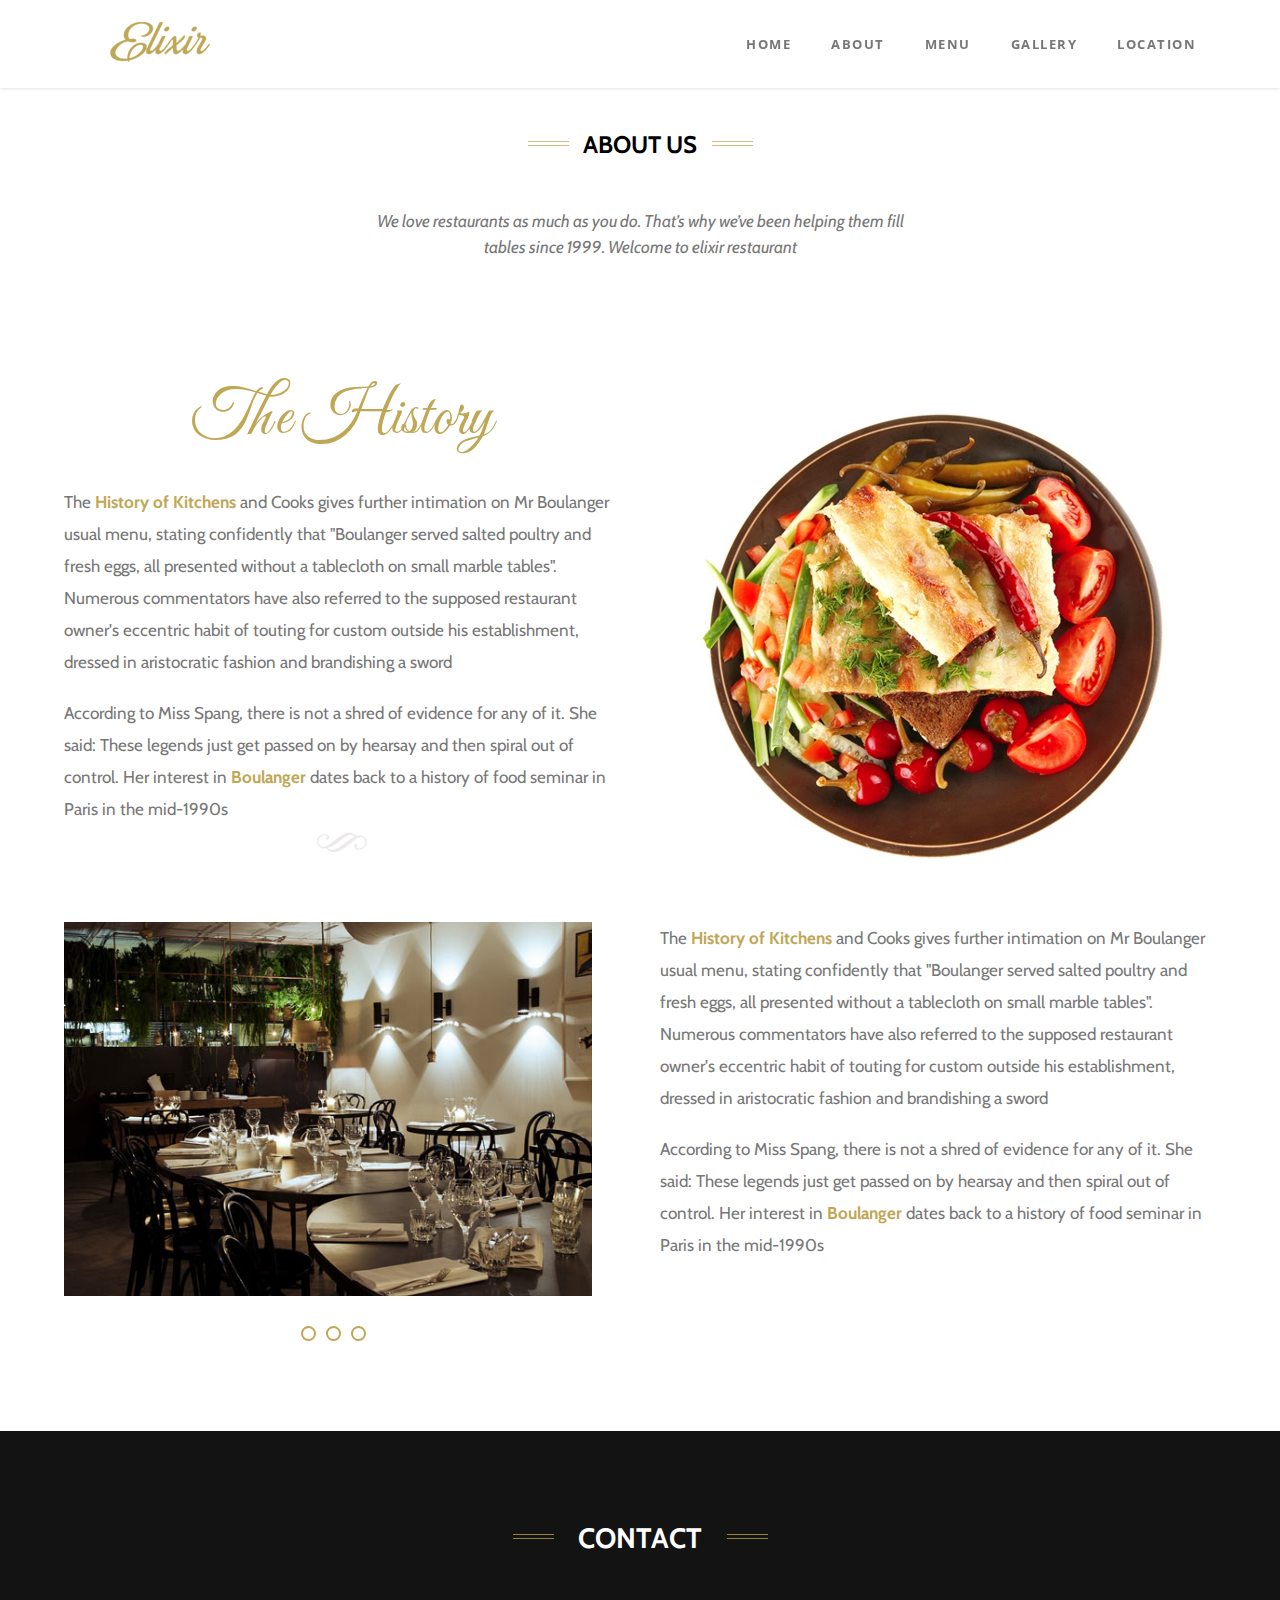
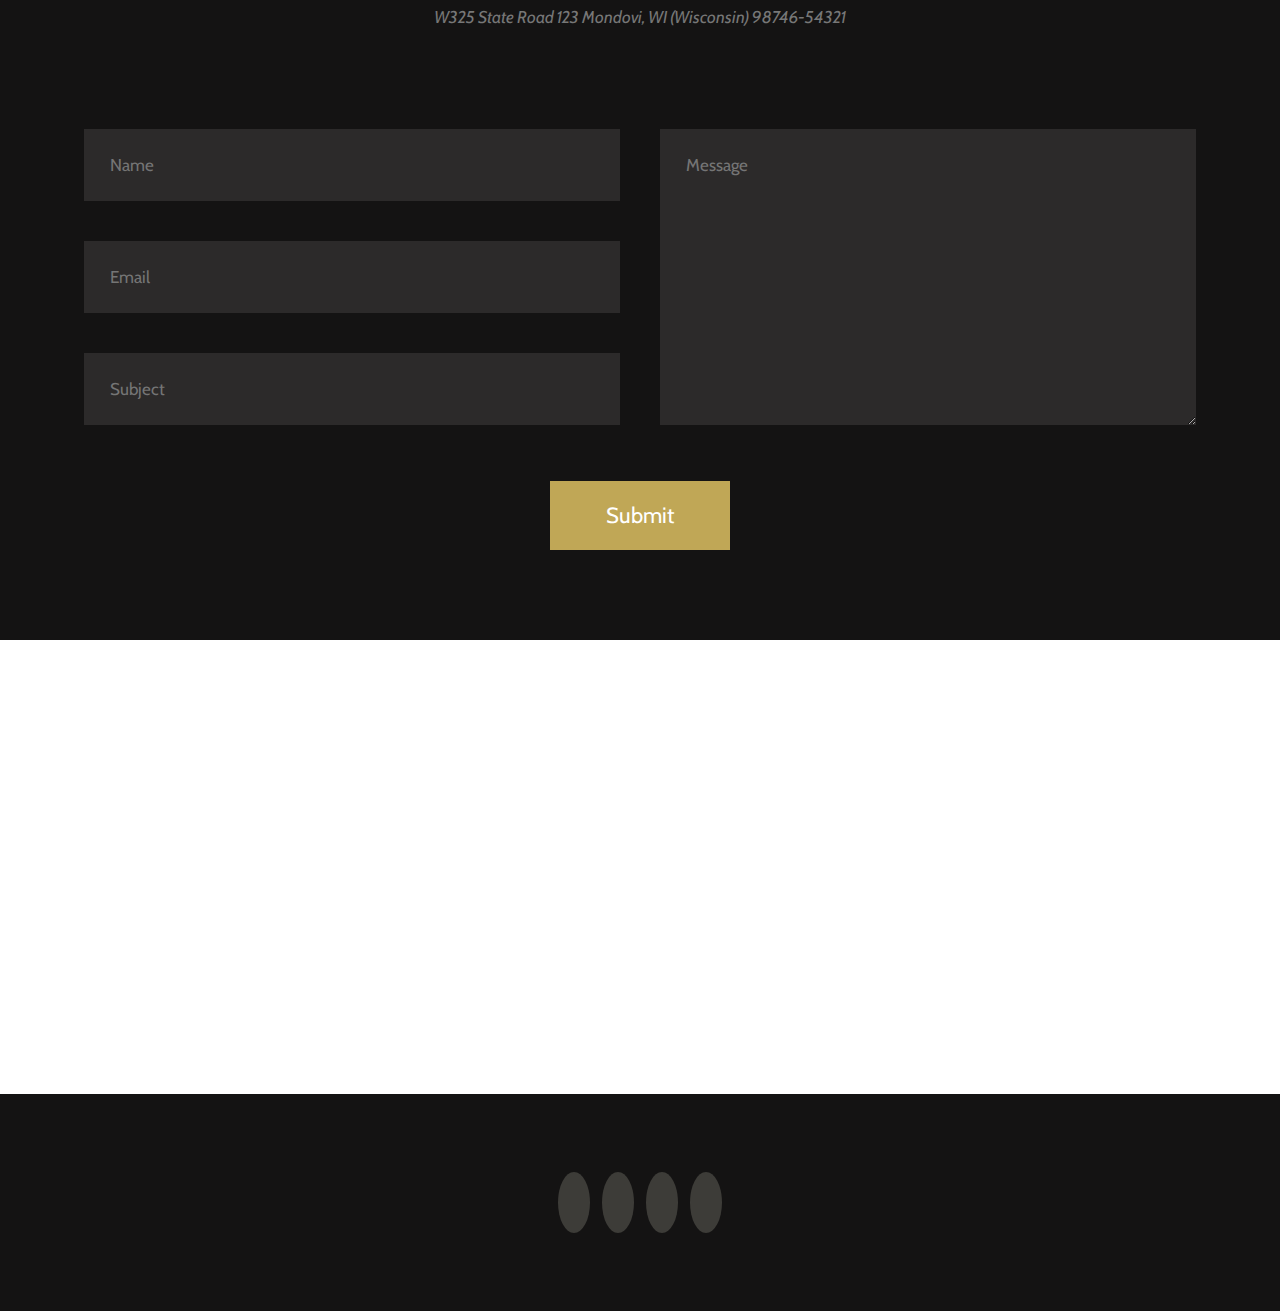
<file: about.html>
<!DOCTYPE html>
<html lang="en">

<head>
    <meta charset="UTF-8">
    <meta http-equiv="X-UA-Compatible" content="IE=edge">
    <meta name="viewport" content="width=device-width, initial-scale=1.0">
    <link rel="stylesheet" href="https://cdnjs.cloudflare.com/ajax/libs/font-awesome/5.15.3/css/all.min.css"
        integrity="sha512-iBBXm8fW90+nuLcSKlbmrPcLa0OT92xO1BIsZ+ywDWZCvqsWgccV3gFoRBv0z+8dLJgyAHIhR35VZc2oM/gI1w=="
        crossorigin="anonymous" />

    <link rel="preconnect" href="https://fonts.googleapis.com">
    <link rel="preconnect" href="https://fonts.gstatic.com" crossorigin>
    <link
        href="https://fonts.googleapis.com/css2?family=Bitter:wght@100;200;300;400;500;600;700;800;900&family=Cabin:ital,wght@0,400;0,500;0,600;0,700;1,400;1,500;1,600;1,700&family=Great+Vibes&family=Kaushan+Script&family=Libre+Baskerville:wght@400;700&family=Open+Sans:wght@300;400;600;700;800&family=Oswald:wght@200;300;400;500;600;700&family=Yellowtail&display=swap"
        rel="stylesheet">

    <link rel="stylesheet" href="css/common.css">
    <link rel="stylesheet" href="css/layout.css">
    <link rel="stylesheet" href="css/style.css">
    <link rel="stylesheet" href="css/responsive.css">

</head>

<body>

    <!-- header section start-->
    <section id="header" class="w100">
        <div class="navbar other-navbar w100">
            <div class="container">
                <div class="row">
                    <div class="col-2">
                        <div class="navbar-logo flex justify-content-center align-items-center h100">
                            <a href="index.html"><img src="img/logo-restaurant.png" alt="Logo"></a>
                        </div>
                    </div>
                    <div class="col-7">
                        <div class="nav h100">
                            <input id="nav-toggle" type="checkbox">
                            <ul
                                class="nav-menu other-nav-menu fourth-font flex justify-content-end align-items-center h100">
                                <li>
                                    <a href="index.html">HOME</a>
                                </li>
                                <li>
                                    <a href="about.html">ABOUT</a>
                                </li>
                                <li>
                                    <a href="menu.html">MENU</a>
                                </li>
                                <li>
                                    <a href="gallery.html">GALLERY</a>
                                </li>
                                <li>
                                    <a href="location.html">LOCATION</a>
                                </li>
                            </ul>
                        </div>

                        <label for="nav-toggle" class="icon-burger">
                            <i class="fas fa-bars"></i>
                        </label>

                    </div>
                </div>
            </div>

        </div>

    </section>
    <!-- header section end -->

    <!-- About section start -->
    <section id="about" class="section-padding">
        <div class="container">
            <div class="about">
                <div class="about-header">
                    <div class="about-title flex justify-content-center align-items-center">
                        <img src="img/about-decoration-line.png" alt="">
                        <h3 class="first-heading">ABOUT US</h3>
                        <img src="img/about-decoration-line.png" alt="">
                    </div>
                    <p class="first-heading-item flex justify-content-center align-items-center text-align-center">We
                        love restaurants as much as you do. That’s why we’ve been helping them fill <br>tables
                        since
                        1999.
                        Welcome to elixir restaurant</p>
                </div>
                <div class="about-content">
                    <h3 class="sixth-font text-align-center">The History</h3>
                    <p>
                        The <b>History of Kitchens</b> and Cooks gives further intimation on Mr Boulanger
                        usual
                        menu, stating confidently that "Boulanger served salted poultry and fresh eggs, all
                        presented without a tablecloth on small marble tables". Numerous commentators have
                        also referred to the supposed restaurant owner's eccentric habit of touting for
                        custom outside his establishment, dressed in aristocratic fashion and brandishing a
                        sword
                    </p> <br>
                    <p>According to Miss Spang, there is not a shred of evidence for any of it. She said:
                        These legends just get passed on by hearsay and then spiral out of control. Her
                        interest in <b>Boulanger</b> dates back to a history of food seminar in Paris in the
                        mid-1990s
                    </p>
                    <div class="about-decor flex justify-content-center align-items-center">
                        <img src="img/ornament.png" alt="">
                    </div>
                </div>
                <div class="about-photo about-photo-right">
                    <img src="img/about01.jpg" alt="" class="w100">
                </div>
                <div class="about-photo about-photo-left">
                    <div class="about-slider">
                        <img src="img/about05.jpg" id="slider-img" alt="" class="w100">
                        <ul class="dots" id="dots">
                            <li class="dot" onclick="changeImg(0)"></li>
                            <li class="dot" onclick="changeImg(1)"></li>
                            <li class="dot " onclick="changeImg(2)"></li>
                        </ul>
                    </div>
                </div>
                <div class="about-content">
                    <p>
                        The <b>History of Kitchens</b> and Cooks gives further intimation on Mr Boulanger
                        usual
                        menu, stating confidently that "Boulanger served salted poultry and fresh eggs, all
                        presented without a tablecloth on small marble tables". Numerous commentators have
                        also referred to the supposed restaurant owner's eccentric habit of touting for
                        custom outside his establishment, dressed in aristocratic fashion and brandishing a
                        sword
                    </p> <br>
                    <p>According to Miss Spang, there is not a shred of evidence for any of it. She said:
                        These legends just get passed on by hearsay and then spiral out of control. Her
                        interest in <b>Boulanger</b> dates back to a history of food seminar in Paris in the
                        mid-1990s
                    </p>
                </div>
            </div>
        </div>
    </section>
    <!-- About section end -->

    <!-- Contact section start -->
    <section id="contact" class="section-padding">
        <div class="container">
            <div class="row">
                <div class="col-12">
                    <div class="contact-header flex justify-content-center align-items-center">
                        <div class="col-1">
                            <div class="header-dec-left flex justify-content-center align-items-center">
                                <img src="img/about-decoration-line.png" alt="">
                            </div>
                        </div>
                        <div class="col-2">
                            <div
                                class="contact-header-text first-heading flex justify-content-center align-items-center">
                                <h3>CONTACT</h3>
                            </div>
                        </div>
                        <div class="col-1">
                            <div class="header-dec-right flex justify-content-center align-items-center">
                                <img src="img/about-decoration-line.png" alt="">
                            </div>
                        </div>
                    </div>
                </div>
            </div>
            <div class="row">
                <div class="col-12">
                    <div class="first-heading-item flex justify-content-center align-items-center text-align-center">
                        <p>W325 State Road 123 Mondovi, WI (Wisconsin) 98746-54321</p>
                    </div>
                </div>
            </div>
            <div class="row">
                <div class="col-12">
                    <form action="#" class="contact-box">
                        <input type="text" placeholder="Name" class="contact-form">
                        <input type="email" placeholder="Email" class="contact-form">
                        <input type="text" placeholder="Subject" class="contact-form">
                        <!-- <input type="text" name="" id="" placeholder="Message" class="contact-message contact-form"> -->
                        <textarea name="" id="" cols="30" rows="10" placeholder="Message"
                            class="contact-message contact-form"></textarea>
                    </form>
                </div>
            </div>
            <div class="row">
                <div class="col-12">
                    <div class="contact-btn flex justify-content-center align-items-center h100">
                        <a href="#" class="text-decoration-none">
                            <div class="flex justify-content-center align-items-center h100">
                                <button class="btn-contact first-font">Submit</button>
                            </div>
                        </a>
                    </div>
                </div>
            </div>
        </div>
    </section>
    <!-- Contact section end -->

    <!-- Map section start -->
    <section id="map" style="overflow: hidden;">
        <iframe
            src="https://www.google.com/maps/embed?pb=!1m18!1m12!1m3!1d387190.2799070302!2d-74.25987305798013!3d40.69767006494068!2m3!1f0!2f0!3f0!3m2!1i1024!2i768!4f13.1!3m3!1m2!1s0x89c24fa5d33f083b%3A0xc80b8f06e177fe62!2zTnl1LVlvcmssIE55dSBZb3JrLCBBbWVyaWthIEJpcmzJmcWfbWnFnyDFnnRhdGxhcsSx!5e0!3m2!1saz!2s!4v1631685734218!5m2!1saz!2s"
            width="100%" height="450" style="border:0;" allowfullscreen="" loading="lazy"></iframe>
    </section>
    <!-- Map section end -->

    <!-- Footer section start -->
    <section id="footer" class="section-padding">
        <div class="container">
            <div class="row">
                <div class="col-12">
                    <div class="socical-icons flex justify-content-center align-items-center h100">
                        <a href="#"><span><i class="fab fa-twitter"></i></span></a>
                        <a href="#"><span><i class="fab fa-facebook"></i></span></a>
                        <a href="#"><span><i class="fab fa-pinterest"></i></span></a>
                        <a href="#"><span><i class="fab fa-google"></i></span></a>
                    </div>
                </div>
            </div>
        </div>
    </section>
    <!-- Footer section end -->
    <script src="about.js"></script>
</body>

</html>
</file>
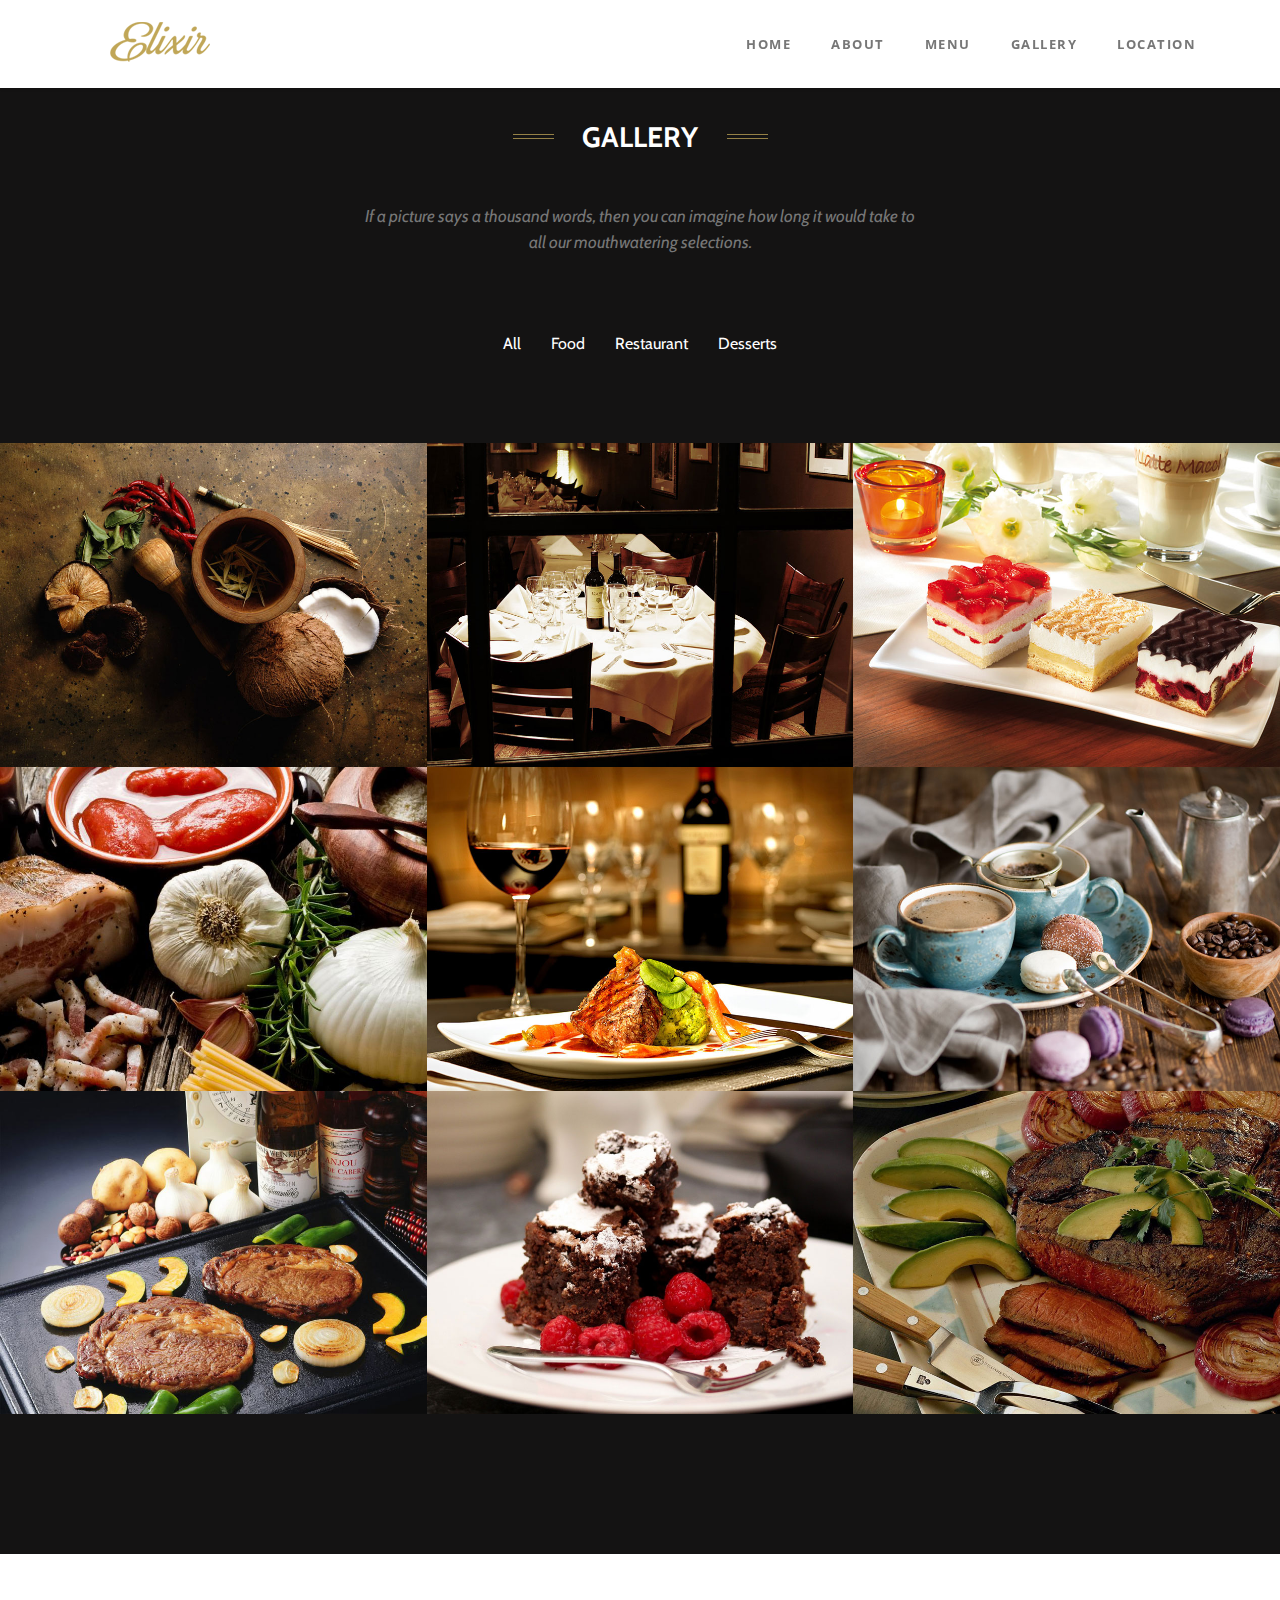
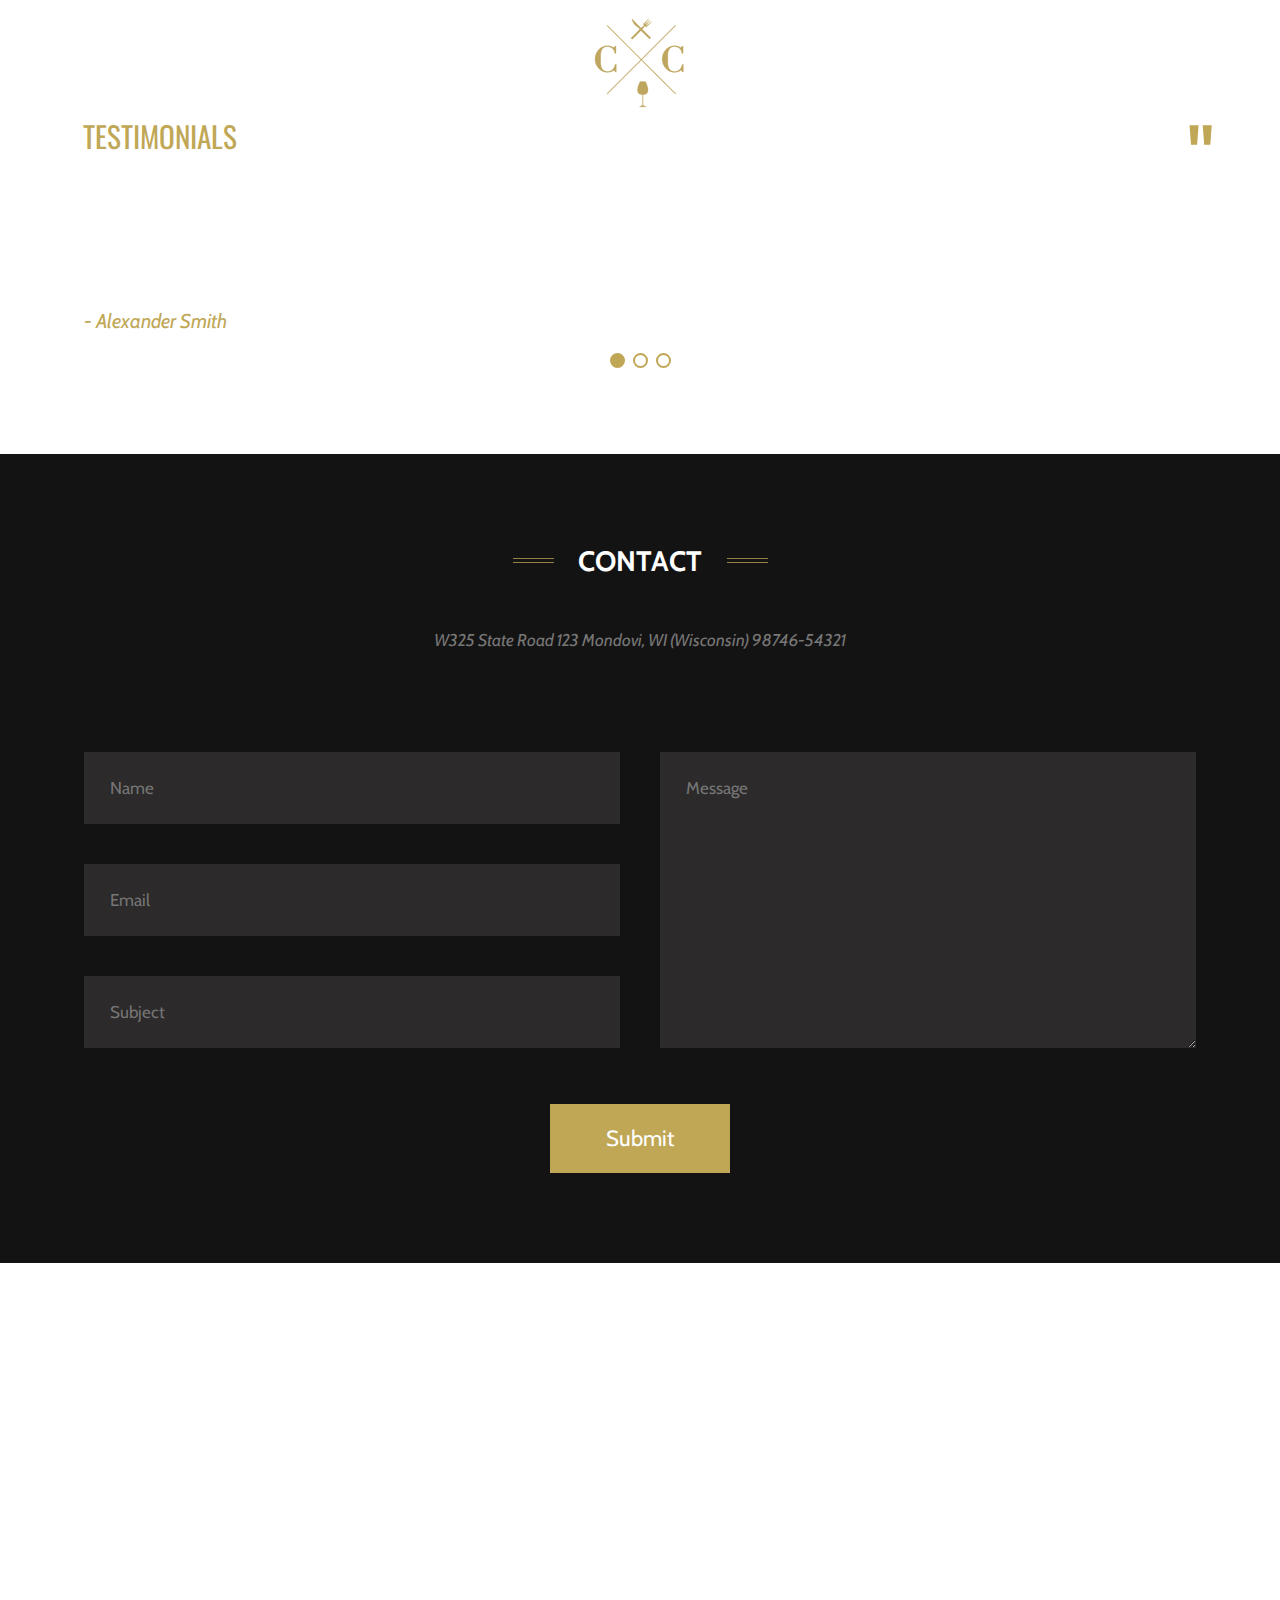
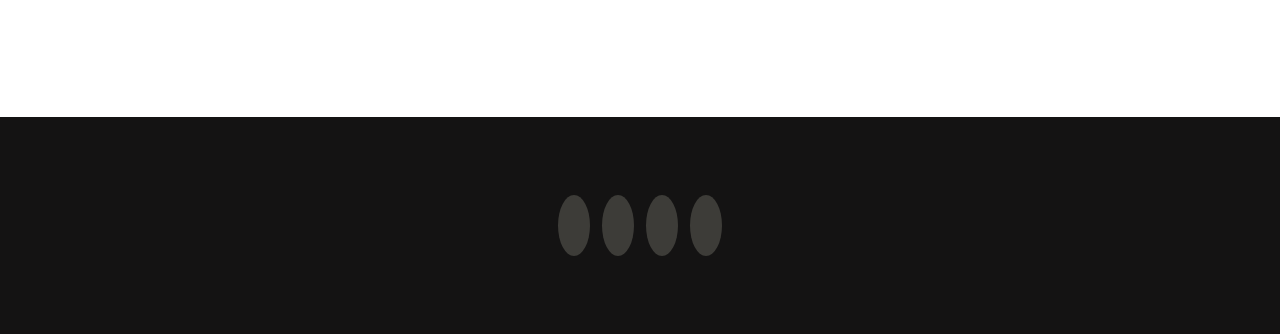
<file: gallery.html>
<!DOCTYPE html>
<html lang="en">

<head>
    <meta charset="UTF-8">
    <meta http-equiv="X-UA-Compatible" content="IE=edge">
    <meta name="viewport" content="width=device-width, initial-scale=1.0">
    <link rel="stylesheet" href="https://cdnjs.cloudflare.com/ajax/libs/font-awesome/5.15.3/css/all.min.css"
        integrity="sha512-iBBXm8fW90+nuLcSKlbmrPcLa0OT92xO1BIsZ+ywDWZCvqsWgccV3gFoRBv0z+8dLJgyAHIhR35VZc2oM/gI1w=="
        crossorigin="anonymous" />

    <link rel="preconnect" href="https://fonts.googleapis.com">
    <link rel="preconnect" href="https://fonts.gstatic.com" crossorigin>
    <link
        href="https://fonts.googleapis.com/css2?family=Bitter:wght@100;200;300;400;500;600;700;800;900&family=Cabin:ital,wght@0,400;0,500;0,600;0,700;1,400;1,500;1,600;1,700&family=Great+Vibes&family=Kaushan+Script&family=Libre+Baskerville:wght@400;700&family=Open+Sans:wght@300;400;600;700;800&family=Oswald:wght@200;300;400;500;600;700&family=Yellowtail&display=swap"
        rel="stylesheet">

    <link rel="stylesheet" href="css/common.css">
    <link rel="stylesheet" href="css/layout.css">
    <link rel="stylesheet" href="css/style.css">
    <link rel="stylesheet" href="css/responsive.css">

</head>

<body>
    <!-- header section start-->
    <section id="header" class="w100">
        <div class="navbar other-navbar w100">
            <div class="container">
                <div class="row">
                    <div class="col-2">
                        <div class="navbar-logo flex justify-content-center align-items-center h100">
                            <a href="index.html"><img src="img/logo-restaurant.png" alt="Logo"></a>
                        </div>
                    </div>
                    <div class="col-7">
                        <div class="nav h100">
                            <input id="nav-toggle" type="checkbox">
                            <ul
                                class="nav-menu other-nav-menu fourth-font flex justify-content-end align-items-center h100">

                                <li>
                                    <a href="index.html">HOME</a>
                                </li>
                                <li>
                                    <a href="about.html">ABOUT</a>
                                </li>
                                <li>
                                    <a href="menu.html">MENU</a>
                                </li>
                                <li>
                                    <a href="gallery.html">GALLERY</a>
                                </li>
                                <li>
                                    <a href="location.html">LOCATION</a>
                                </li>
                            </ul>
                        </div>
                        <label for="nav-toggle" class="icon-burger">
                            <i class="fas fa-bars"></i>
                        </label>
                    </div>
                </div>
            </div>

        </div>

    </section>
    <!-- header section end -->

    <!-- Gallery section start -->
    <section id="gallery" class="secondary-section-padding third-section-padding-top">

        <div class="container">
            <div class="row">
                <div class="col-12">
                    <div class="gallery-header flex justify-content-center align-items-center">
                        <div class="col-1">
                            <div class="header-dec-left flex justify-content-center align-items-center">
                                <img src="img/about-decoration-line.png" alt="">
                            </div>
                        </div>
                        <div class="col-2">
                            <div
                                class="gallery-header-text first-heading flex justify-content-center align-items-center">
                                <h3>GALLERY</h3>
                            </div>
                        </div>
                        <div class="col-1">
                            <div class="header-dec-right flex justify-content-center align-items-center">
                                <img src="img/about-decoration-line.png" alt="">
                            </div>
                        </div>
                    </div>
                </div>
            </div>
            <div class="row">
                <div class="col-12">
                    <div class="first-heading-item flex justify-content-center align-items-center text-align-center">
                        <p>If a picture says a thousand words, then you can imagine how long it would take to <br>
                            all our mouthwatering selections.</p>
                    </div>
                </div>
            </div>
            <div class="row">
                <div class="col-12">
                    <div
                        class="gallery-navbar-buttons flex justify-content-center align-items-center h100 text-align-center">
                        <!-- <button class="btn-gallery" onclick="filterSelection('all')">All Photos</button>
                            <button class="btn-gallery" onclick="filterSelection('food')"> Food</button>
                            <button class="btn-gallery" onclick="filterSelection('restaurant')"> Restaurant</button>
                            <button class="btn-gallery" onclick="filterSelection('desserts')"> Desserts</button>-->
                        <li class="gallery-btns" onclick="filterSelection('all')">
                            All
                        </li>
                        <li class="gallery-btns" onclick="filterSelection('food')">
                            Food
                        </li>
                        <li class="gallery-btns" onclick="filterSelection('restaurant')">
                            Restaurant
                        </li>
                        <li class="gallery-btns" onclick="filterSelection('desserts')">
                            Desserts
                        </li>
                    </div>
                </div>
            </div>
        </div>
        </div>

        <div class="container-full section-padding">
            <div class="row">
                <div class="col-12">
                    <div class="gallery-photos">
                        <div class="gallery-photo food">
                            <a href="#"><img src="img/01.jpg" alt=""></a>
                            <div class="overlay"></div>
                        </div>
                        <div class="gallery-photo restaurant">
                            <a href="#"><img src="img/02.jpg" alt=""></a>
                            <div class="overlay"></div>
                        </div>
                        <div class="gallery-photo desserts">
                            <a href="#"><img src="img/03.jpg" alt=""></a>
                            <div class="overlay"></div>
                        </div>
                        <div class="gallery-photo desserts">
                            <a href="#"><img src="img/04.jpg" alt=""></a>
                            <div class="overlay"></div>
                        </div>
                        <div class="gallery-photo restaurant">
                            <a href="#"><img src="img/05.jpg" alt=""></a>
                            <div class="overlay"></div>
                        </div>
                        <div class="gallery-photo desserts">
                            <a href="#"><img src="img/06.jpg" alt=""></a>
                            <div class="overlay"></div>
                        </div>
                        <div class="gallery-photo food">
                            <a href="#"><img src="img/07.jpg" alt=""></a>
                            <div class="overlay"></div>
                        </div>
                        <div class="gallery-photo restaurant">
                            <a href="#"><img src="img/08.jpg" alt=""></a>
                            <div class="overlay"></div>
                        </div>
                        <div class="gallery-photo food">
                            <a href="#"><img src="img/09.jpg" alt=""></a>
                            <div class="overlay"></div>
                        </div>
                    </div>
                </div>
            </div>
        </div>
        </div>
    </section>
    <!-- Gallery section end -->

    <!-- Testimonials section start -->
    <section id="testimonials"
        class="secondary-section-padding background-no-repeat background-size-cover background-position-center">
        <div class="container">
            <div class="row">
                <div class="col-12">
                    <div class="testimonials-logo flex justify-content-center align-items-center h100">
                        <img src="img/testimonials_logo.png" alt="">
                    </div>
                </div>
            </div>
            <div class="row">
                <div class="col-2">
                    <div class="testimonials-header secondary-font text-align-center">
                        <h3>TESTIMONIALS</h3>
                    </div>
                </div>
                <div class="col1">
                    <div class="testimonials-decoration seventh-font">
                        <span>"</span>
                    </div>
                </div>
            </div>
            <div class="row">
                <div class="col-12">
                    <div class="testimonials-item">
                        <div class="testimonials-text">
                            <p>Applicake chocolate cake wafer toffee pie soufflé wafer. Tart marshmallow wafer macaroon
                                cheesecake jelly. Gingerbread cookie soufflé sweet roll sweet roll jelly-o.</p>
                        </div>
                        <div class="testimonials-author">
                            <span> - Alexander Smith</span>
                        </div>
                    </div>

                    <div class="testimonials-item">
                        <div class="testimonials-text">
                            <p>"Awesome to work with. Incredibly organized, easy to communicate with, responsive with
                                next iterations, and beautiful work. It’s great to work with someone so open-minded and
                                responsive. Thank you!"</p>
                        </div>
                        <div class="testimonials-author">
                            <span> - John Berthier</span>
                        </div>
                    </div>

                    <div class="testimonials-item">
                        <div class="testimonials-text">
                            <p>“Your designs were exactly what Josef had always imagined — clear, clean, continuous,
                                with a focus on stylistic elements. It was a major help for us. Thank you so much for
                                your work on this project."</p>
                        </div>
                        <div class="testimonials-author">
                            <span> - Carolyn Meyer</span>
                        </div>
                    </div>
                </div>
            </div>
            <div class="row">
                <div class="col-12">
                    <div class="testimonials-circles">
                        <span class="testimonials-circle" onclick="currentSlide(1)"></span>
                        <span class="testimonials-circle" onclick="currentSlide(2)"></span>
                        <span class="testimonials-circle" onclick="currentSlide(3)"></span>
                    </div>
                </div>
            </div>
        </div>
    </section>
    <!-- Testimonials section end -->

    <!-- Contact section start -->
    <section id="contact" class="section-padding">
        <div class="container">
            <div class="row">
                <div class="col-12">
                    <div class="contact-header flex justify-content-center align-items-center">
                        <div class="col-1">
                            <div class="header-dec-left flex justify-content-center align-items-center">
                                <img src="img/about-decoration-line.png" alt="">
                            </div>
                        </div>
                        <div class="col-2">
                            <div
                                class="contact-header-text first-heading flex justify-content-center align-items-center">
                                <h3>CONTACT</h3>
                            </div>
                        </div>
                        <div class="col-1">
                            <div class="header-dec-right flex justify-content-center align-items-center">
                                <img src="img/about-decoration-line.png" alt="">
                            </div>
                        </div>
                    </div>
                </div>
            </div>
            <div class="row">
                <div class="col-12">
                    <div class="first-heading-item flex justify-content-center align-items-center text-align-center">
                        <p>W325 State Road 123 Mondovi, WI (Wisconsin) 98746-54321</p>
                    </div>
                </div>
            </div>
            <div class="row">
                <div class="col-12">
                    <form action="#" class="contact-box">
                        <input type="text" placeholder="Name" class="contact-form">
                        <input type="email" placeholder="Email" class="contact-form">
                        <input type="text" placeholder="Subject" class="contact-form">
                        <!-- <input type="text" name="" id="" placeholder="Message" class="contact-message contact-form"> -->
                        <textarea name="" id="" cols="30" rows="10" placeholder="Message"
                            class="contact-message contact-form"></textarea>
                    </form>
                </div>
            </div>
            <div class="row">
                <div class="col-12">
                    <div class="contact-btn flex justify-content-center align-items-center h100">
                        <a href="#" class="text-decoration-none">
                            <div class="flex justify-content-center align-items-center h100">
                                <button class="btn-contact first-font">Submit</button>
                            </div>
                        </a>
                    </div>
                </div>
            </div>
        </div>
    </section>
    <!-- Contact section end -->

    <!-- Map section start -->
    <section id="map" style="overflow: hidden;">
        <iframe
            src="https://www.google.com/maps/embed?pb=!1m18!1m12!1m3!1d387190.2799070302!2d-74.25987305798013!3d40.69767006494068!2m3!1f0!2f0!3f0!3m2!1i1024!2i768!4f13.1!3m3!1m2!1s0x89c24fa5d33f083b%3A0xc80b8f06e177fe62!2zTnl1LVlvcmssIE55dSBZb3JrLCBBbWVyaWthIEJpcmzJmcWfbWnFnyDFnnRhdGxhcsSx!5e0!3m2!1saz!2s!4v1631685734218!5m2!1saz!2s"
            width="100%" height="450" style="border:0;" allowfullscreen="" loading="lazy"></iframe>
    </section>
    <!-- Map section end -->

    <!-- Footer section start -->
    <section id="footer" class="section-padding">
        <div class="container">
            <div class="row">
                <div class="col-12">
                    <div class="socical-icons flex justify-content-center align-items-center h100">
                        <a href="#"><span><i class="fab fa-twitter"></i></span></a>
                        <a href="#"><span><i class="fab fa-facebook"></i></span></a>
                        <a href="#"><span><i class="fab fa-pinterest"></i></span></a>
                        <a href="#"><span><i class="fab fa-google"></i></span></a>
                    </div>
                </div>
            </div>
        </div>
    </section>
    <!-- Footer section end -->
    <script src="gallery.js"></script>
</body>

</html>
</file>
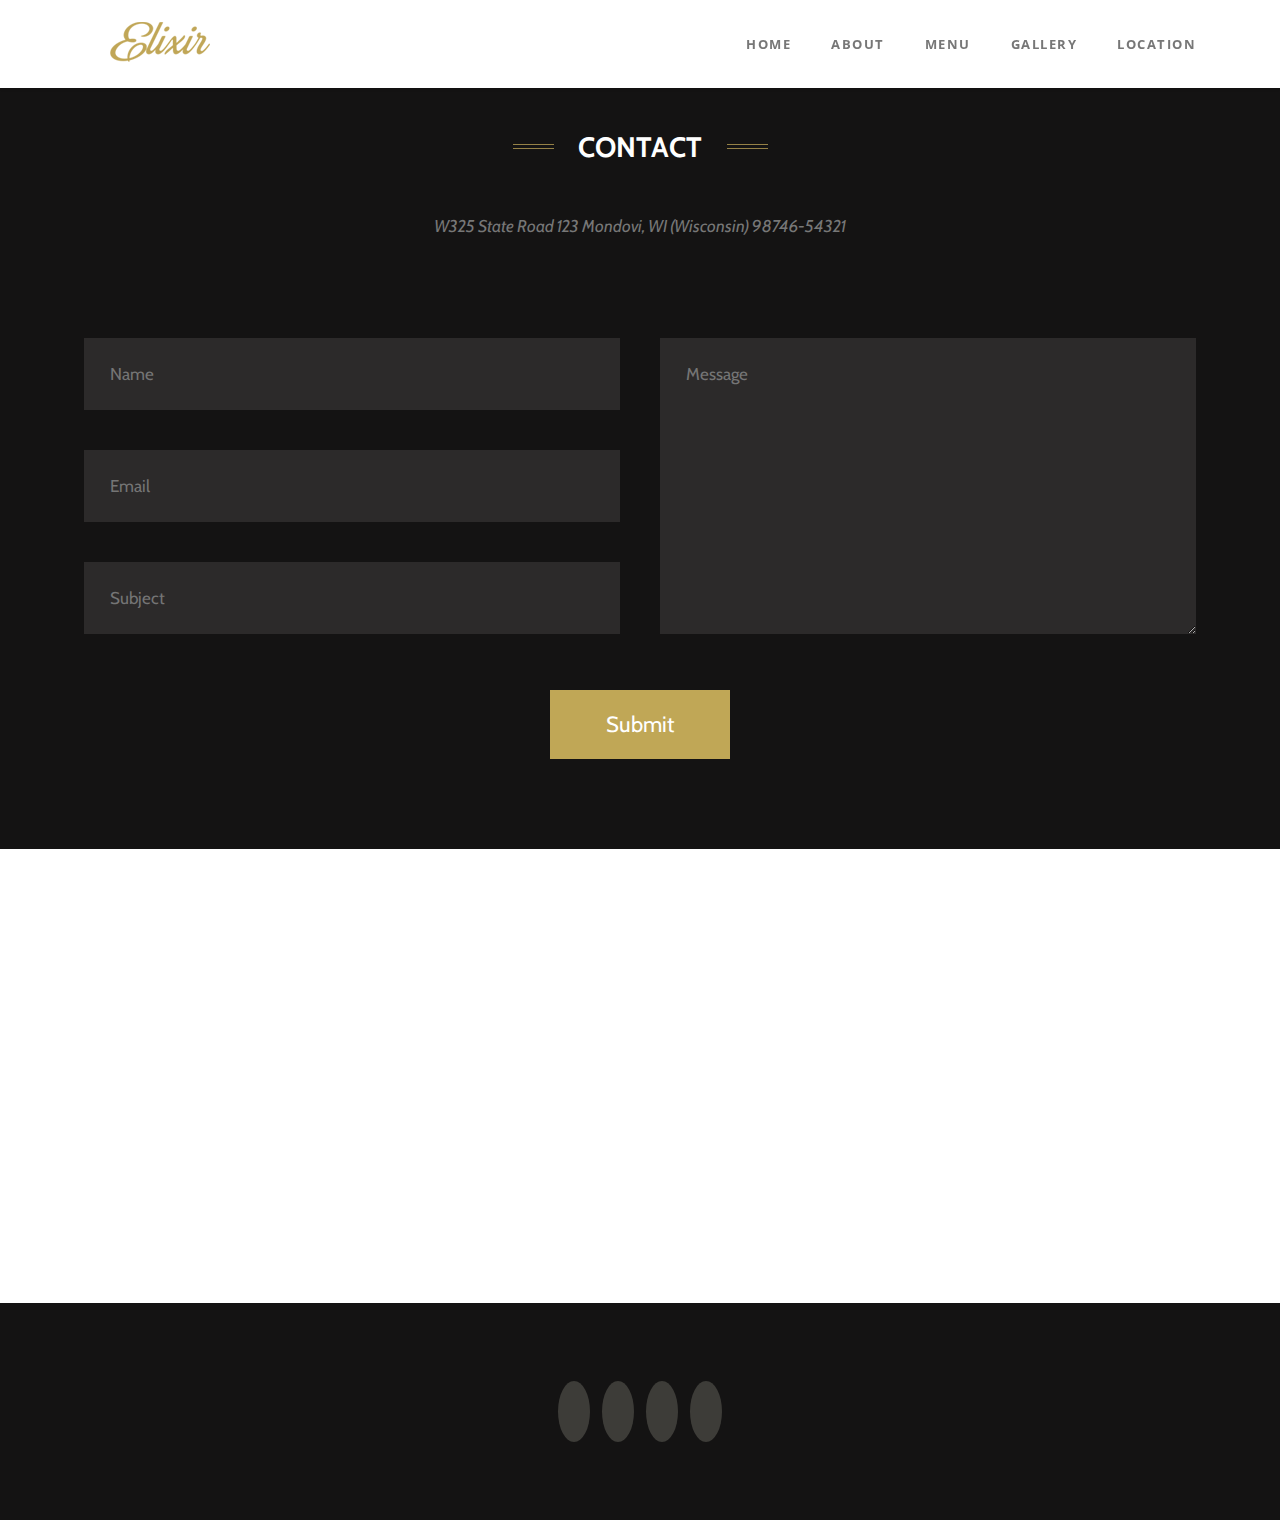
<file: location.html>
<!DOCTYPE html>
<html lang="en">

<head>
    <meta charset="UTF-8">
    <meta http-equiv="X-UA-Compatible" content="IE=edge">
    <meta name="viewport" content="width=device-width, initial-scale=1.0">
    <link rel="stylesheet" href="https://cdnjs.cloudflare.com/ajax/libs/font-awesome/5.15.3/css/all.min.css"
        integrity="sha512-iBBXm8fW90+nuLcSKlbmrPcLa0OT92xO1BIsZ+ywDWZCvqsWgccV3gFoRBv0z+8dLJgyAHIhR35VZc2oM/gI1w=="
        crossorigin="anonymous" />

    <link rel="preconnect" href="https://fonts.googleapis.com">
    <link rel="preconnect" href="https://fonts.gstatic.com" crossorigin>
    <link
        href="https://fonts.googleapis.com/css2?family=Bitter:wght@100;200;300;400;500;600;700;800;900&family=Cabin:ital,wght@0,400;0,500;0,600;0,700;1,400;1,500;1,600;1,700&family=Great+Vibes&family=Kaushan+Script&family=Libre+Baskerville:wght@400;700&family=Open+Sans:wght@300;400;600;700;800&family=Oswald:wght@200;300;400;500;600;700&family=Yellowtail&display=swap"
        rel="stylesheet">

    <link rel="stylesheet" href="css/common.css">
    <link rel="stylesheet" href="css/layout.css">
    <link rel="stylesheet" href="css/style.css">
    <link rel="stylesheet" href="css/responsive.css">

</head>

<body>
    <!-- header section start-->
    <section id="header" class="w100">
        <div class="navbar other-navbar w100">
            <div class="container">
                <div class="row">
                    <div class="col-2">
                        <div class="navbar-logo flex justify-content-center align-items-center h100">
                            <a href="index.html"><img src="img/logo-restaurant.png" alt="Logo"></a>
                        </div>
                    </div>
                    <div class="col-7">
                        <div class="nav h100">
                            <input id="nav-toggle" type="checkbox">
                            <ul
                                class="nav-menu other-nav-menu fourth-font flex justify-content-end align-items-center h100">
                                <li>
                                    <a href="index.html">HOME</a>
                                </li>
                                <li>
                                    <a href="about.html">ABOUT</a>
                                </li>
                                <li>
                                    <a href="menu.html">MENU</a>
                                </li>
                                <li>
                                    <a href="gallery.html">GALLERY</a>
                                </li>
                                <li>
                                    <a href="location.html">LOCATION</a>
                                </li>
                            </ul>
                            <label for="nav-toggle" class="icon-burger">
                                <i class="fas fa-bars"></i>
                            </label>
                        </div>

                    </div>
                </div>
            </div>

        </div>

    </section>
    <!-- header section end -->

    <!-- Contact section start -->
    <section id="contact" class="section-padding">
        <div class="container">
            <div class="row">
                <div class="col-12">
                    <div class="contact-header flex justify-content-center align-items-center" style="padding-top: 40px;">
                        <div class="col-1">
                            <div class="header-dec-left flex justify-content-center align-items-center">
                                <img src="img/about-decoration-line.png" alt="">
                            </div>
                        </div>
                        <div class="col-2">
                            <div
                                class="contact-header-text first-heading flex justify-content-center align-items-center">
                                <h3>CONTACT</h3>
                            </div>
                        </div>
                        <div class="col-1">
                            <div class="header-dec-right flex justify-content-center align-items-center">
                                <img src="img/about-decoration-line.png" alt="">
                            </div>
                        </div>
                    </div>
                </div>
            </div>
            <div class="row">
                <div class="col-12">
                    <div class="first-heading-item flex justify-content-center align-items-center text-align-center">
                        <p>W325 State Road 123 Mondovi, WI (Wisconsin) 98746-54321</p>
                    </div>
                </div>
            </div>
            <div class="row">
                <div class="col-12">
                    <form action="#" class="contact-box">
                        <input type="text" placeholder="Name" class="contact-form">
                        <input type="email" placeholder="Email" class="contact-form">
                        <input type="text" placeholder="Subject" class="contact-form">
                        <!-- <input type="text" name="" id="" placeholder="Message" class="contact-message contact-form"> -->
                        <textarea name="" id="" cols="30" rows="10" placeholder="Message"
                            class="contact-message contact-form"></textarea>
                    </form>
                </div>
            </div>
            <div class="row">
                <div class="col-12">
                    <div class="contact-btn flex justify-content-center align-items-center h100">
                        <a href="#" class="text-decoration-none">
                            <div class="flex justify-content-center align-items-center h100">
                                <button class="btn-contact first-font">Submit</button>
                            </div>
                        </a>
                    </div>
                </div>
            </div>
        </div>
    </section>
    <!-- Contact section end -->

    <!-- Map section start -->
    <section id="map" style="overflow: hidden;">
        <iframe
            src="https://www.google.com/maps/embed?pb=!1m18!1m12!1m3!1d387190.2799070302!2d-74.25987305798013!3d40.69767006494068!2m3!1f0!2f0!3f0!3m2!1i1024!2i768!4f13.1!3m3!1m2!1s0x89c24fa5d33f083b%3A0xc80b8f06e177fe62!2zTnl1LVlvcmssIE55dSBZb3JrLCBBbWVyaWthIEJpcmzJmcWfbWnFnyDFnnRhdGxhcsSx!5e0!3m2!1saz!2s!4v1631685734218!5m2!1saz!2s"
            width="100%" height="450" style="border:0;" allowfullscreen="" loading="lazy"></iframe>
    </section>
    <!-- Map section end -->

    <!-- Footer section start -->
    <section id="footer" class="section-padding">
        <div class="container">
            <div class="row">
                <div class="col-12">
                    <div class="socical-icons flex justify-content-center align-items-center h100">
                        <a href="#"><span><i class="fab fa-twitter"></i></span></a>
                        <a href="#"><span><i class="fab fa-facebook"></i></span></a>
                        <a href="#"><span><i class="fab fa-pinterest"></i></span></a>
                        <a href="#"><span><i class="fab fa-google"></i></span></a>
                    </div>
                </div>
            </div>
        </div>
    </section>
    <!-- Footer section end -->
</body>

</html>
</file>
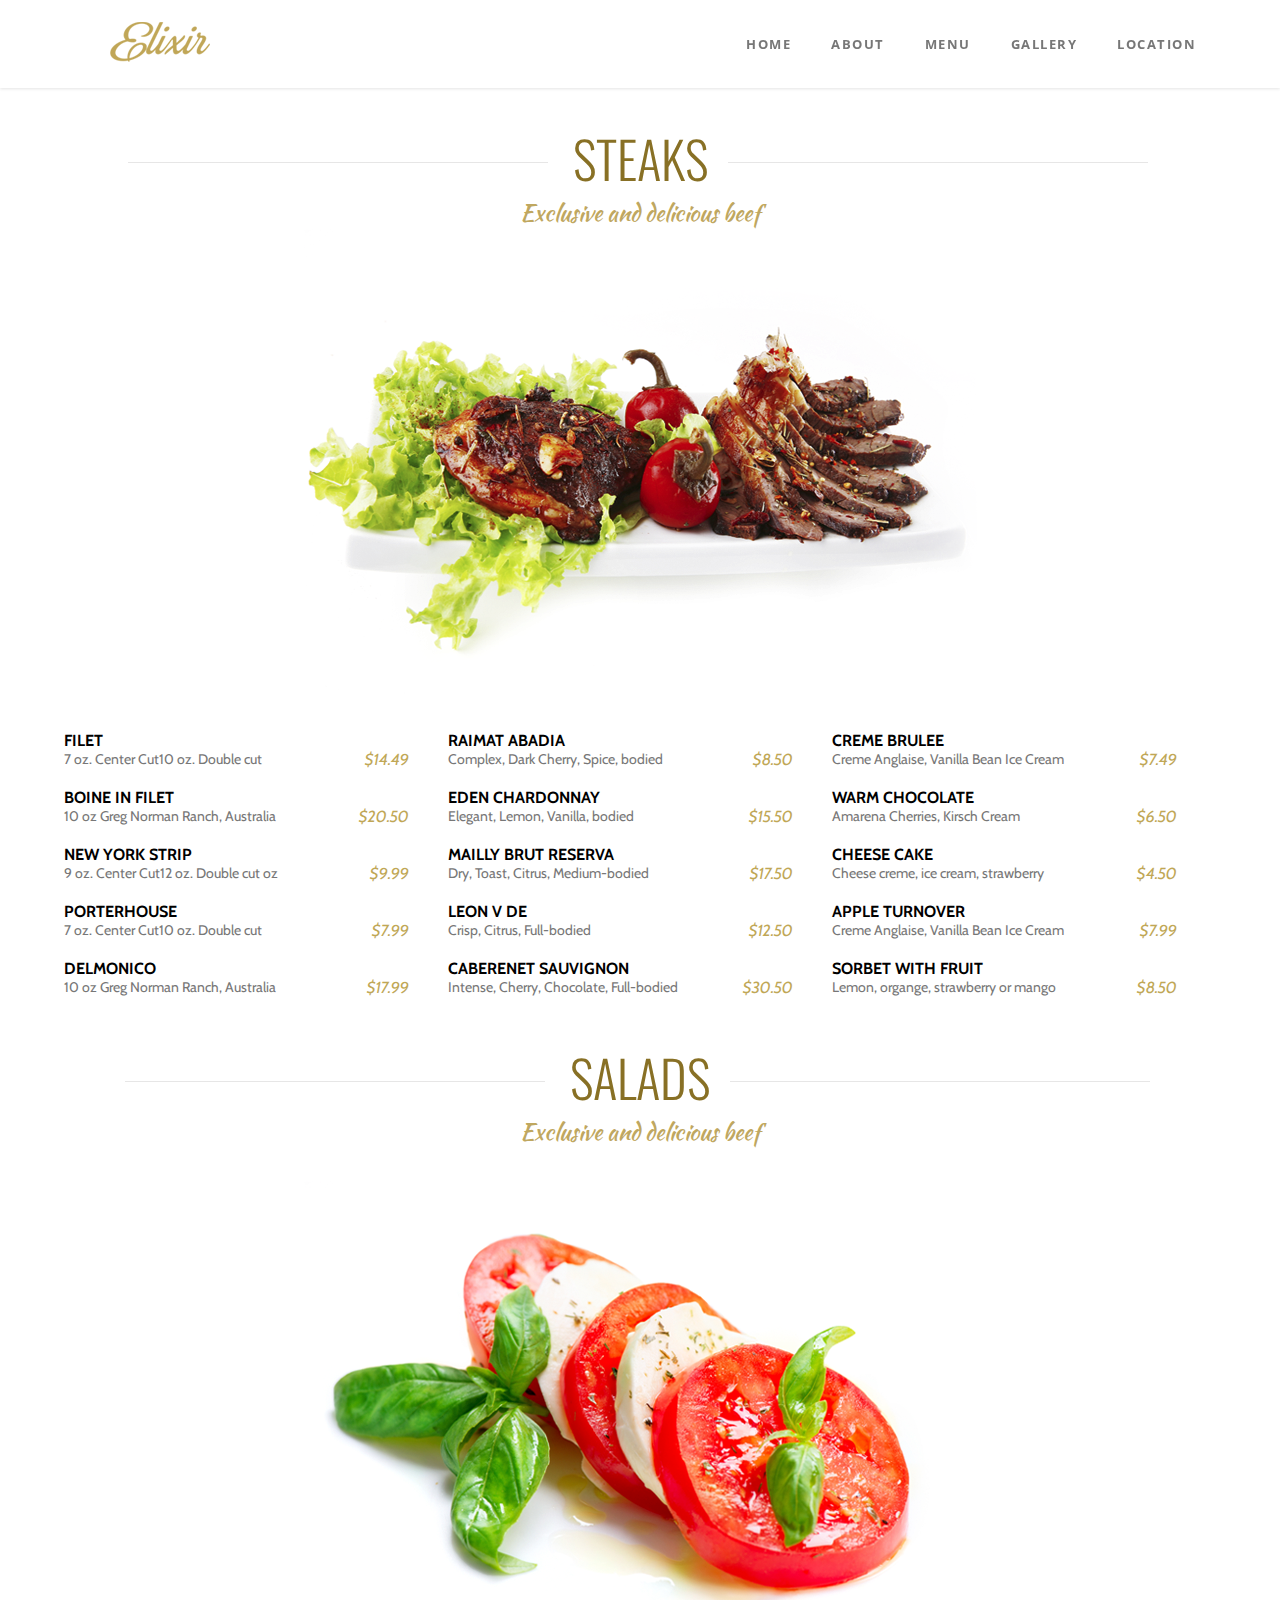
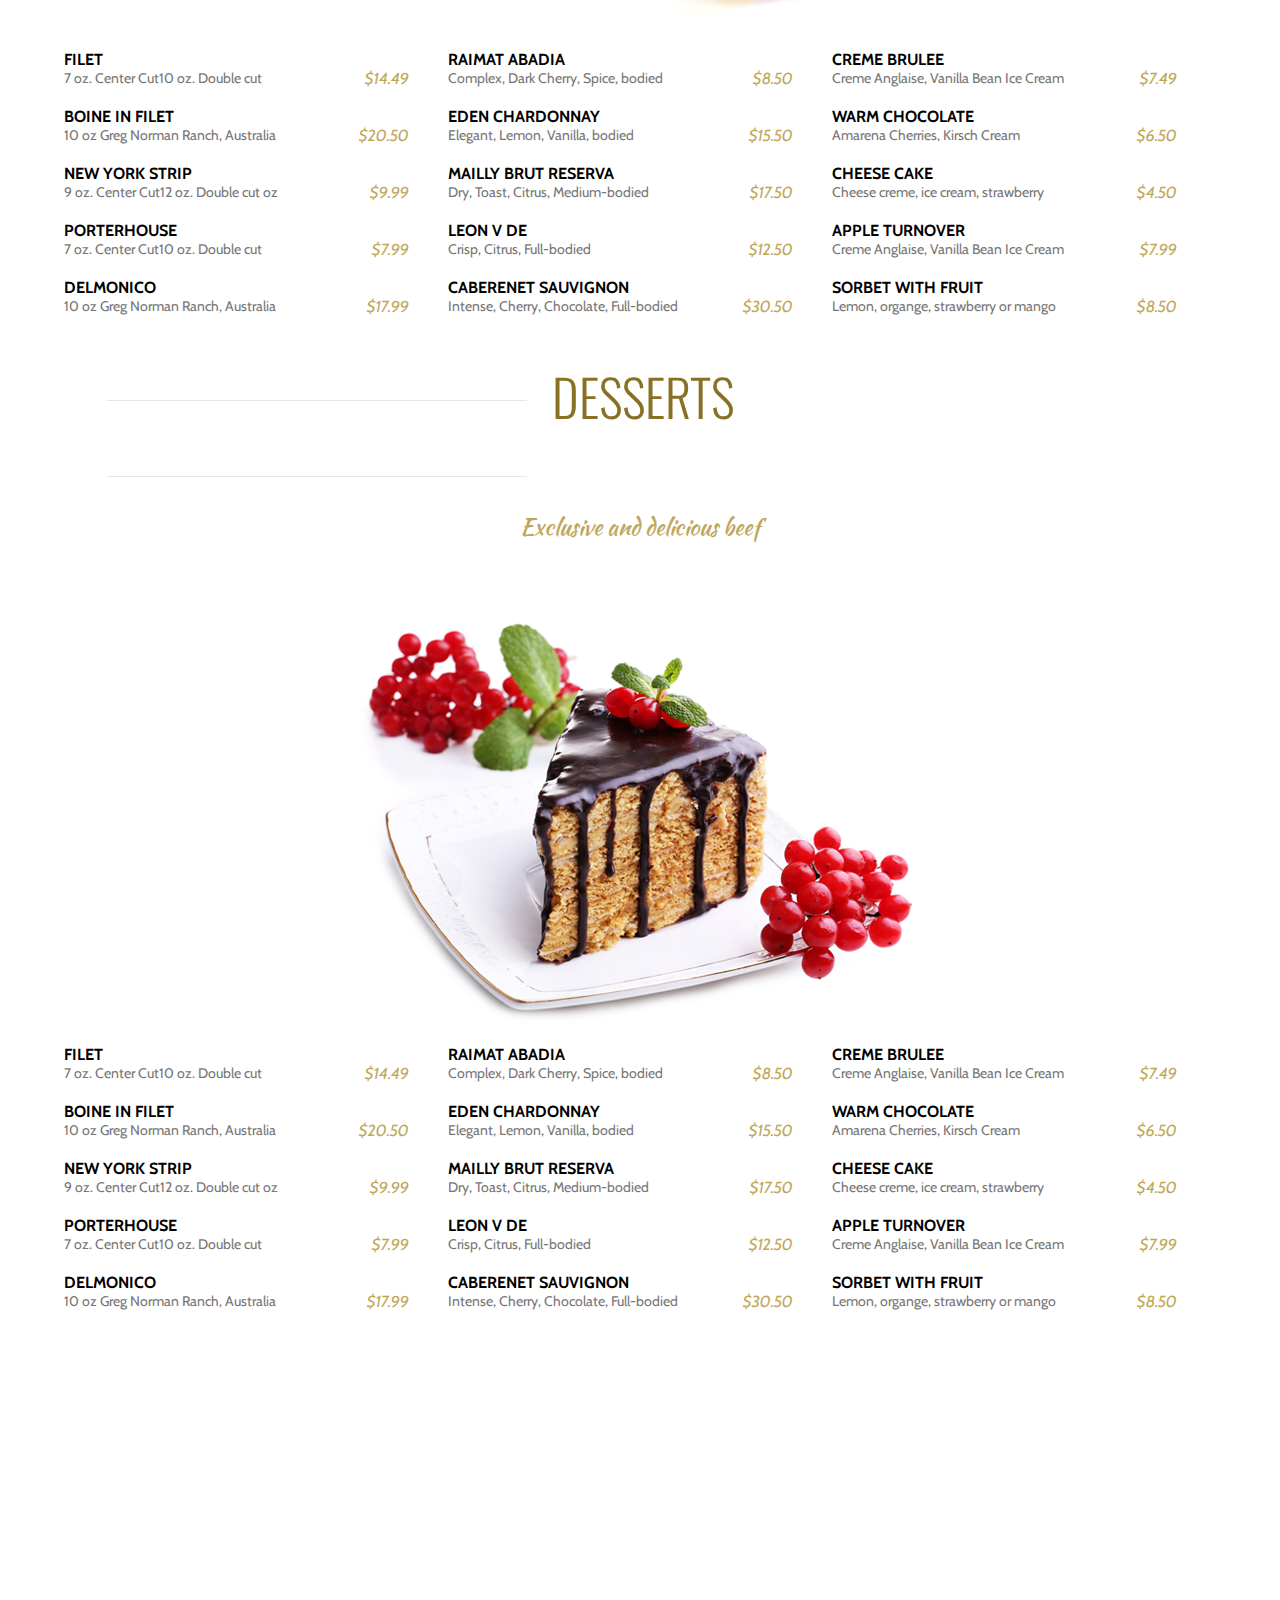
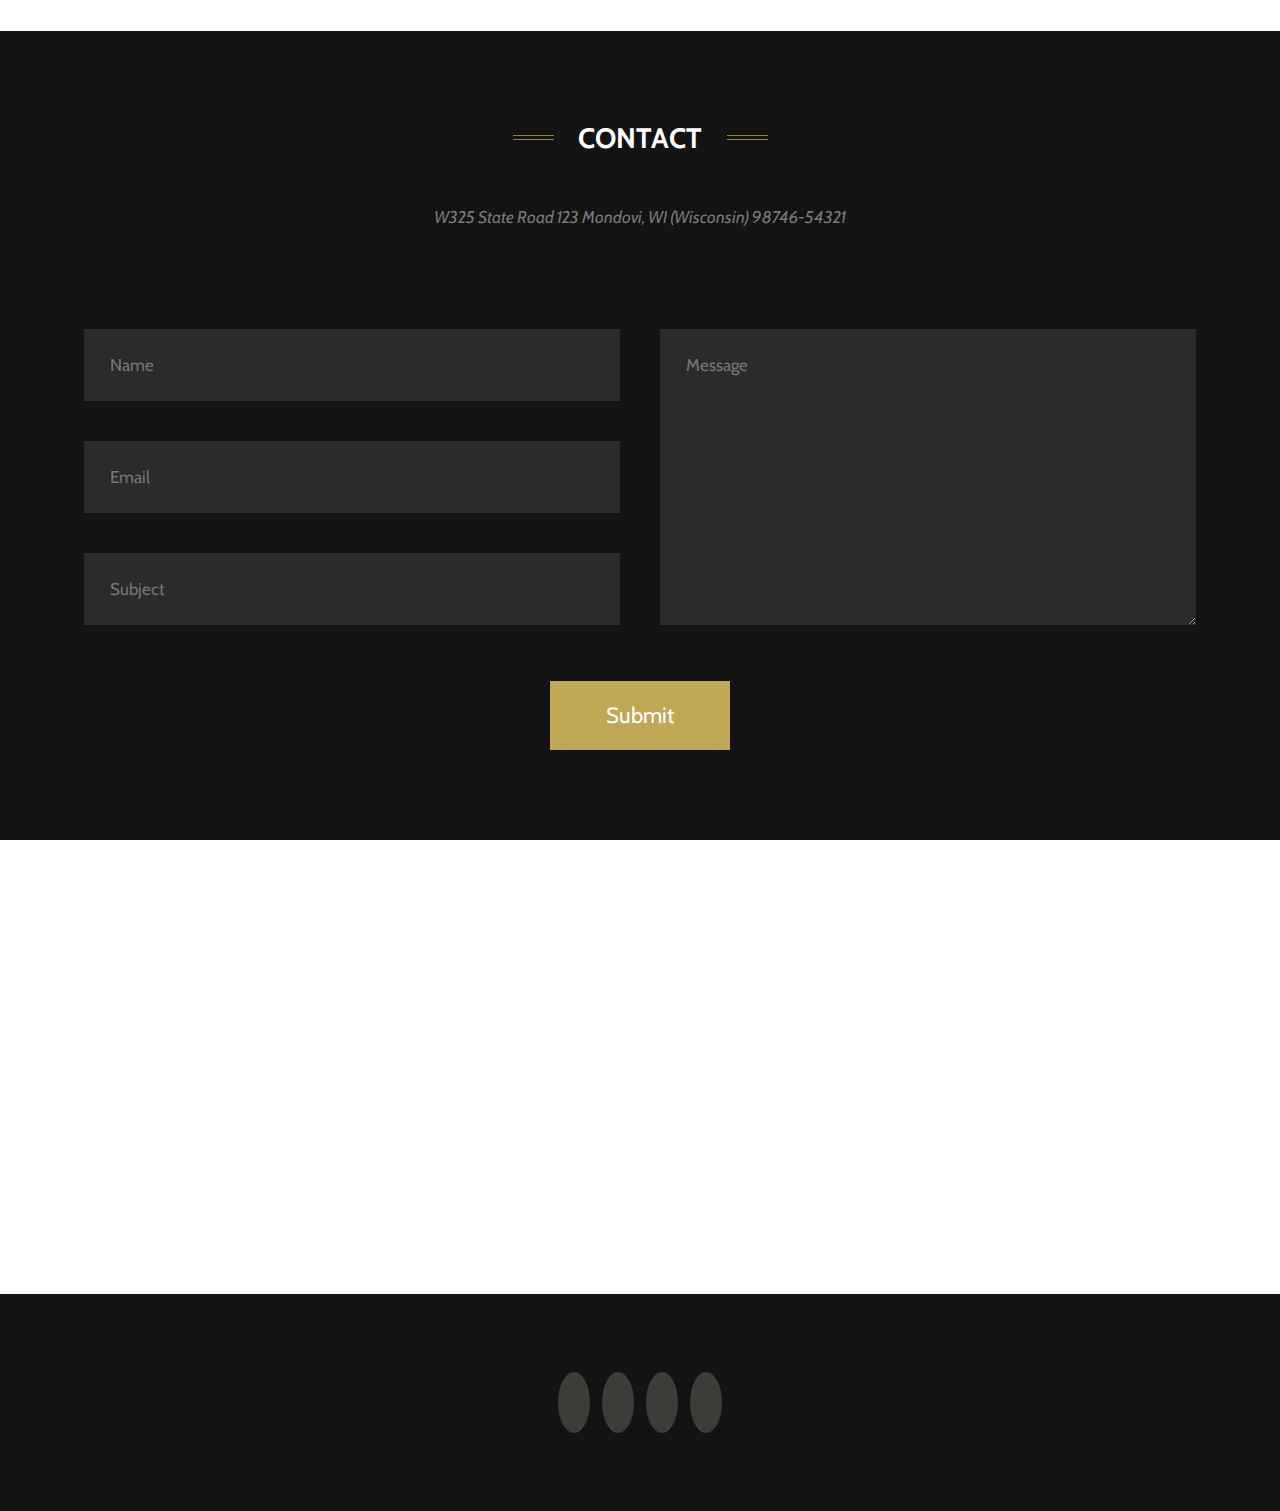
<file: menu.html>
<!DOCTYPE html>
<html lang="en">

<head>
    <meta charset="UTF-8">
    <meta http-equiv="X-UA-Compatible" content="IE=edge">
    <meta name="viewport" content="width=device-width, initial-scale=1.0">
    <link rel="stylesheet" href="https://cdnjs.cloudflare.com/ajax/libs/font-awesome/5.15.3/css/all.min.css"
        integrity="sha512-iBBXm8fW90+nuLcSKlbmrPcLa0OT92xO1BIsZ+ywDWZCvqsWgccV3gFoRBv0z+8dLJgyAHIhR35VZc2oM/gI1w=="
        crossorigin="anonymous" />

    <link rel="preconnect" href="https://fonts.googleapis.com">
    <link rel="preconnect" href="https://fonts.gstatic.com" crossorigin>
    <link
        href="https://fonts.googleapis.com/css2?family=Bitter:wght@100;200;300;400;500;600;700;800;900&family=Cabin:ital,wght@0,400;0,500;0,600;0,700;1,400;1,500;1,600;1,700&family=Great+Vibes&family=Kaushan+Script&family=Libre+Baskerville:wght@400;700&family=Open+Sans:wght@300;400;600;700;800&family=Oswald:wght@200;300;400;500;600;700&family=Yellowtail&display=swap"
        rel="stylesheet">

    <link rel="stylesheet" href="css/common.css">
    <link rel="stylesheet" href="css/layout.css">
    <link rel="stylesheet" href="css/style.css">
    <link rel="stylesheet" href="css/responsive.css">

</head>

<body>

    <!-- header section start-->
    <section id="header" class="w100">
        <div class="navbar other-navbar w100">
            <div class="container">
                <div class="row">
                    <div class="col-2">
                        <div class="navbar-logo flex justify-content-center align-items-center h100">
                            <a href="index.html"><img src="img/logo-restaurant.png" alt="Logo"></a>
                        </div>
                    </div>
                    <div class="col-7">
                        <div class="nav h100">
                            <input id="nav-toggle" type="checkbox">
                            <ul
                                class="nav-menu other-nav-menu fourth-font flex justify-content-end align-items-center h100">
                                <li>
                                    <a href="index.html">HOME</a>
                                </li>
                                <li>
                                    <a href="about.html">ABOUT</a>
                                </li>
                                <li>
                                    <a href="menu.html">MENU</a>
                                </li>
                                <li>
                                    <a href="gallery.html">GALLERY</a>
                                </li>
                                <li>
                                    <a href="location.html">LOCATION</a>
                                </li>
                            </ul>
                        </div>
                        <label for="nav-toggle" class="icon-burger">
                            <i class="fas fa-bars"></i>
                        </label>
                    </div>
                </div>
            </div>

        </div>

    </section>
    <!-- header section end -->

    <!-- Category section start -->
    <section id="steaks" class="secondary-section-padding third-section-padding-top">
        <div class="container">
            <div class="category">
                <div class="category-header flex justify-content-center align-items-center flex-direction-column">
                    <h2 class="secondary-font">STEAKS</h2>
                    <p class="third-font">Exclusive and delicious beef</p>
                </div>
                <div class="category-photo  flex justify-content-center align-items-center">
                    <img src="img/steaks.png" alt="">
                </div>
                <div class="menu-list">
                    <ul>
                        <li>
                            <div class="meal">
                                <span>FILET</span>
                            </div>
                            <div class="details flex justify-content-between">
                                <div class="ingredient">
                                    <p>7 oz. Center Cut10 oz. Double cut</p>
                                </div>
                                <div class="price">
                                    <span>$14.49</span>
                                </div>
                            </div>
                        </li>
                        <li>
                            <div class="meal">
                                <span>BOINE IN FILET</span>
                            </div>
                            <div class="details flex justify-content-between">
                                <div class="ingredient">
                                    <p>10 oz Greg Norman Ranch, Australia</p>
                                </div>
                                <div class="price">
                                    <span>$20.50</span>
                                </div>
                            </div>
                        </li>
                        <li>
                            <div class="meal">
                                <span>NEW YORK STRIP</span>
                            </div>
                            <div class="details flex justify-content-between">
                                <div class="ingredient">
                                    <p>9 oz. Center Cut12 oz. Double cut oz</p>
                                </div>
                                <div class="price">
                                    <span>$9.99</span>
                                </div>
                            </div>
                        </li>
                        <li>
                            <div class="meal">
                                <span>PORTERHOUSE</span>
                            </div>
                            <div class="details flex justify-content-between">
                                <div class="ingredient">
                                    <p>7 oz. Center Cut10 oz. Double cut</p>
                                </div>
                                <div class="price">
                                    <span>$7.99
                                    </span>
                                </div>
                            </div>
                        </li>
                        <li>
                            <div class="meal">
                                <span>DELMONICO</span>
                            </div>
                            <div class="details flex justify-content-between">
                                <div class="ingredient">
                                    <p>10 oz Greg Norman Ranch, Australia</p>
                                </div>
                                <div class="price">
                                    <span>$17.99</span>
                                </div>
                            </div>
                        </li>
                    </ul>
                </div>
                <div class="menu-list">
                    <ul>
                        <li>
                            <div class="meal">
                                <span>RAIMAT ABADIA</span>
                            </div>
                            <div class="details flex justify-content-between">
                                <div class="ingredient">
                                    <p>Complex, Dark Cherry, Spice, bodied</p>
                                </div>
                                <div class="price">
                                    <span>$8.50</span>
                                </div>
                            </div>
                        </li>
                        <li>
                            <div class="meal">
                                <span>EDEN CHARDONNAY</span>
                            </div>
                            <div class="details flex justify-content-between">
                                <div class="ingredient">
                                    <p>Elegant, Lemon, Vanilla, bodied</p>
                                </div>
                                <div class="price">
                                    <span>$15.50</span>
                                </div>
                            </div>
                        </li>
                        <li>
                            <div class="meal">
                                <span>MAILLY BRUT RESERVA</span>
                            </div>
                            <div class="details flex justify-content-between">
                                <div class="ingredient">
                                    <p>Dry, Toast, Citrus, Medium-bodied</p>
                                </div>
                                <div class="price">
                                    <span>$17.50</span>
                                </div>
                            </div>
                        </li>
                        <li>
                            <div class="meal">
                                <span>LEON V DE</span>
                            </div>
                            <div class="details flex justify-content-between">
                                <div class="ingredient">
                                    <p>Crisp, Citrus, Full-bodied</p>
                                </div>
                                <div class="price">
                                    <span>$12.50</span>
                                </div>
                            </div>
                        </li>
                        <li>
                            <div class="meal">
                                <span>CABERENET SAUVIGNON</span>
                            </div>
                            <div class="details flex justify-content-between">
                                <div class="ingredient">
                                    <p>Intense, Cherry, Chocolate, Full-bodied</p>
                                </div>
                                <div class="price">
                                    <span>$30.50</span>
                                </div>
                            </div>
                        </li>
                    </ul>
                </div>
                <div class="menu-list">
                    <ul>
                        <li>
                            <div class="meal">
                                <span>CREME BRULEE</span>
                            </div>
                            <div class="details flex justify-content-between">
                                <div class="ingredient">
                                    <p>Creme Anglaise, Vanilla Bean Ice Cream</p>
                                </div>
                                <div class="price">
                                    <span>$7.49</span>
                                </div>
                            </div>
                        </li>
                        <li>
                            <div class="meal">
                                <span>WARM CHOCOLATE</span>
                            </div>
                            <div class="details flex justify-content-between">
                                <div class="ingredient">
                                    <p>Amarena Cherries, Kirsch Cream</p>
                                </div>
                                <div class="price">
                                    <span>$6.50</span>
                                </div>
                            </div>
                        </li>
                        <li>
                            <div class="meal">
                                <span>CHEESE CAKE</span>
                            </div>
                            <div class="details flex justify-content-between">
                                <div class="ingredient">
                                    <p>Cheese creme, ice cream, strawberry</p>
                                </div>
                                <div class="price">
                                    <span>$4.50</span>
                                </div>
                            </div>
                        </li>
                        <li>
                            <div class="meal">
                                <span>APPLE TURNOVER</span>
                            </div>
                            <div class="details flex justify-content-between">
                                <div class="ingredient">
                                    <p>Creme Anglaise, Vanilla Bean Ice Cream</p>
                                </div>
                                <div class="price">
                                    <span>$7.99</span>
                                </div>
                            </div>
                        </li>
                        <li>
                            <div class="meal">
                                <span>SORBET WITH FRUIT</span>
                            </div>
                            <div class="details flex justify-content-between">
                                <div class="ingredient">
                                    <p>Lemon, organge, strawberry or mango</p>
                                </div>
                                <div class="price">
                                    <span>$8.50</span>
                                </div>
                            </div>
                        </li>
                    </ul>
                </div>
            </div>
            <div class="category">
                <div class="category-header flex justify-content-center align-items-center flex-direction-column">
                    <h2 class="secondary-font">SALADS</h2>
                    <p class="third-font">Exclusive and delicious beef</p>
                </div>
                <div class="category-photo  flex justify-content-center align-items-center">
                    <img src="img/salads.png" alt="">
                </div>
                <div class="menu-list">
                    <ul>
                        <li>
                            <div class="meal">
                                <span>FILET</span>
                            </div>
                            <div class="details flex justify-content-between">
                                <div class="ingredient">
                                    <p>7 oz. Center Cut10 oz. Double cut</p>
                                </div>
                                <div class="price">
                                    <span>$14.49</span>
                                </div>
                            </div>
                        </li>
                        <li>
                            <div class="meal">
                                <span>BOINE IN FILET</span>
                            </div>
                            <div class="details flex justify-content-between">
                                <div class="ingredient">
                                    <p>10 oz Greg Norman Ranch, Australia</p>
                                </div>
                                <div class="price">
                                    <span>$20.50</span>
                                </div>
                            </div>
                        </li>
                        <li>
                            <div class="meal">
                                <span>NEW YORK STRIP</span>
                            </div>
                            <div class="details flex justify-content-between">
                                <div class="ingredient">
                                    <p>9 oz. Center Cut12 oz. Double cut oz</p>
                                </div>
                                <div class="price">
                                    <span>$9.99</span>
                                </div>
                            </div>
                        </li>
                        <li>
                            <div class="meal">
                                <span>PORTERHOUSE</span>
                            </div>
                            <div class="details flex justify-content-between">
                                <div class="ingredient">
                                    <p>7 oz. Center Cut10 oz. Double cut</p>
                                </div>
                                <div class="price">
                                    <span>$7.99
                                    </span>
                                </div>
                            </div>
                        </li>
                        <li>
                            <div class="meal">
                                <span>DELMONICO</span>
                            </div>
                            <div class="details flex justify-content-between">
                                <div class="ingredient">
                                    <p>10 oz Greg Norman Ranch, Australia</p>
                                </div>
                                <div class="price">
                                    <span>$17.99</span>
                                </div>
                            </div>
                        </li>
                    </ul>
                </div>
                <div class="menu-list">
                    <ul>
                        <li>
                            <div class="meal">
                                <span>RAIMAT ABADIA</span>
                            </div>
                            <div class="details flex justify-content-between">
                                <div class="ingredient">
                                    <p>Complex, Dark Cherry, Spice, bodied</p>
                                </div>
                                <div class="price">
                                    <span>$8.50</span>
                                </div>
                            </div>
                        </li>
                        <li>
                            <div class="meal">
                                <span>EDEN CHARDONNAY</span>
                            </div>
                            <div class="details flex justify-content-between">
                                <div class="ingredient">
                                    <p>Elegant, Lemon, Vanilla, bodied</p>
                                </div>
                                <div class="price">
                                    <span>$15.50</span>
                                </div>
                            </div>
                        </li>
                        <li>
                            <div class="meal">
                                <span>MAILLY BRUT RESERVA</span>
                            </div>
                            <div class="details flex justify-content-between">
                                <div class="ingredient">
                                    <p>Dry, Toast, Citrus, Medium-bodied</p>
                                </div>
                                <div class="price">
                                    <span>$17.50</span>
                                </div>
                            </div>
                        </li>
                        <li>
                            <div class="meal">
                                <span>LEON V DE</span>
                            </div>
                            <div class="details flex justify-content-between">
                                <div class="ingredient">
                                    <p>Crisp, Citrus, Full-bodied</p>
                                </div>
                                <div class="price">
                                    <span>$12.50</span>
                                </div>
                            </div>
                        </li>
                        <li>
                            <div class="meal">
                                <span>CABERENET SAUVIGNON</span>
                            </div>
                            <div class="details flex justify-content-between">
                                <div class="ingredient">
                                    <p>Intense, Cherry, Chocolate, Full-bodied</p>
                                </div>
                                <div class="price">
                                    <span>$30.50</span>
                                </div>
                            </div>
                        </li>
                    </ul>
                </div>
                <div class="menu-list">
                    <ul>
                        <li>
                            <div class="meal">
                                <span>CREME BRULEE</span>
                            </div>
                            <div class="details flex justify-content-between">
                                <div class="ingredient">
                                    <p>Creme Anglaise, Vanilla Bean Ice Cream</p>
                                </div>
                                <div class="price">
                                    <span>$7.49</span>
                                </div>
                            </div>
                        </li>
                        <li>
                            <div class="meal">
                                <span>WARM CHOCOLATE</span>
                            </div>
                            <div class="details flex justify-content-between">
                                <div class="ingredient">
                                    <p>Amarena Cherries, Kirsch Cream</p>
                                </div>
                                <div class="price">
                                    <span>$6.50</span>
                                </div>
                            </div>
                        </li>
                        <li>
                            <div class="meal">
                                <span>CHEESE CAKE</span>
                            </div>
                            <div class="details flex justify-content-between">
                                <div class="ingredient">
                                    <p>Cheese creme, ice cream, strawberry</p>
                                </div>
                                <div class="price">
                                    <span>$4.50</span>
                                </div>
                            </div>
                        </li>
                        <li>
                            <div class="meal">
                                <span>APPLE TURNOVER</span>
                            </div>
                            <div class="details flex justify-content-between">
                                <div class="ingredient">
                                    <p>Creme Anglaise, Vanilla Bean Ice Cream</p>
                                </div>
                                <div class="price">
                                    <span>$7.99</span>
                                </div>
                            </div>
                        </li>
                        <li>
                            <div class="meal">
                                <span>SORBET WITH FRUIT</span>
                            </div>
                            <div class="details flex justify-content-between">
                                <div class="ingredient">
                                    <p>Lemon, organge, strawberry or mango</p>
                                </div>
                                <div class="price">
                                    <span>$8.50</span>
                                </div>
                            </div>
                        </li>
                    </ul>
                </div>
            </div>
            <div class="category">
                <div class="category-header flex justify-content-center align-items-center flex-direction-column">
                    <h2 class="secondary-font">DESSERTS</h2>
                    <p class="third-font">Exclusive and delicious beef</p>
                </div>
                <div class="category-photo  flex justify-content-center align-items-center">
                    <img src="img/desserts.png" alt="">
                </div>
                <div class="menu-list">
                    <ul>
                        <li>
                            <div class="meal">
                                <span>FILET</span>
                            </div>
                            <div class="details flex justify-content-between">
                                <div class="ingredient">
                                    <p>7 oz. Center Cut10 oz. Double cut</p>
                                </div>
                                <div class="price">
                                    <span>$14.49</span>
                                </div>
                            </div>
                        </li>
                        <li>
                            <div class="meal">
                                <span>BOINE IN FILET</span>
                            </div>
                            <div class="details flex justify-content-between">
                                <div class="ingredient">
                                    <p>10 oz Greg Norman Ranch, Australia</p>
                                </div>
                                <div class="price">
                                    <span>$20.50</span>
                                </div>
                            </div>
                        </li>
                        <li>
                            <div class="meal">
                                <span>NEW YORK STRIP</span>
                            </div>
                            <div class="details flex justify-content-between">
                                <div class="ingredient">
                                    <p>9 oz. Center Cut12 oz. Double cut oz</p>
                                </div>
                                <div class="price">
                                    <span>$9.99</span>
                                </div>
                            </div>
                        </li>
                        <li>
                            <div class="meal">
                                <span>PORTERHOUSE</span>
                            </div>
                            <div class="details flex justify-content-between">
                                <div class="ingredient">
                                    <p>7 oz. Center Cut10 oz. Double cut</p>
                                </div>
                                <div class="price">
                                    <span>$7.99
                                    </span>
                                </div>
                            </div>
                        </li>
                        <li>
                            <div class="meal">
                                <span>DELMONICO</span>
                            </div>
                            <div class="details flex justify-content-between">
                                <div class="ingredient">
                                    <p>10 oz Greg Norman Ranch, Australia</p>
                                </div>
                                <div class="price">
                                    <span>$17.99</span>
                                </div>
                            </div>
                        </li>
                    </ul>
                </div>
                <div class="menu-list">
                    <ul>
                        <li>
                            <div class="meal">
                                <span>RAIMAT ABADIA</span>
                            </div>
                            <div class="details flex justify-content-between">
                                <div class="ingredient">
                                    <p>Complex, Dark Cherry, Spice, bodied</p>
                                </div>
                                <div class="price">
                                    <span>$8.50</span>
                                </div>
                            </div>
                        </li>
                        <li>
                            <div class="meal">
                                <span>EDEN CHARDONNAY</span>
                            </div>
                            <div class="details flex justify-content-between">
                                <div class="ingredient">
                                    <p>Elegant, Lemon, Vanilla, bodied</p>
                                </div>
                                <div class="price">
                                    <span>$15.50</span>
                                </div>
                            </div>
                        </li>
                        <li>
                            <div class="meal">
                                <span>MAILLY BRUT RESERVA</span>
                            </div>
                            <div class="details flex justify-content-between">
                                <div class="ingredient">
                                    <p>Dry, Toast, Citrus, Medium-bodied</p>
                                </div>
                                <div class="price">
                                    <span>$17.50</span>
                                </div>
                            </div>
                        </li>
                        <li>
                            <div class="meal">
                                <span>LEON V DE</span>
                            </div>
                            <div class="details flex justify-content-between">
                                <div class="ingredient">
                                    <p>Crisp, Citrus, Full-bodied</p>
                                </div>
                                <div class="price">
                                    <span>$12.50</span>
                                </div>
                            </div>
                        </li>
                        <li>
                            <div class="meal">
                                <span>CABERENET SAUVIGNON</span>
                            </div>
                            <div class="details flex justify-content-between">
                                <div class="ingredient">
                                    <p>Intense, Cherry, Chocolate, Full-bodied</p>
                                </div>
                                <div class="price">
                                    <span>$30.50</span>
                                </div>
                            </div>
                        </li>
                    </ul>
                </div>
                <div class="menu-list">
                    <ul>
                        <li>
                            <div class="meal">
                                <span>CREME BRULEE</span>
                            </div>
                            <div class="details flex justify-content-between">
                                <div class="ingredient">
                                    <p>Creme Anglaise, Vanilla Bean Ice Cream</p>
                                </div>
                                <div class="price">
                                    <span>$7.49</span>
                                </div>
                            </div>
                        </li>
                        <li>
                            <div class="meal">
                                <span>WARM CHOCOLATE</span>
                            </div>
                            <div class="details flex justify-content-between">
                                <div class="ingredient">
                                    <p>Amarena Cherries, Kirsch Cream</p>
                                </div>
                                <div class="price">
                                    <span>$6.50</span>
                                </div>
                            </div>
                        </li>
                        <li>
                            <div class="meal">
                                <span>CHEESE CAKE</span>
                            </div>
                            <div class="details flex justify-content-between">
                                <div class="ingredient">
                                    <p>Cheese creme, ice cream, strawberry</p>
                                </div>
                                <div class="price">
                                    <span>$4.50</span>
                                </div>
                            </div>
                        </li>
                        <li>
                            <div class="meal">
                                <span>APPLE TURNOVER</span>
                            </div>
                            <div class="details flex justify-content-between">
                                <div class="ingredient">
                                    <p>Creme Anglaise, Vanilla Bean Ice Cream</p>
                                </div>
                                <div class="price">
                                    <span>$7.99</span>
                                </div>
                            </div>
                        </li>
                        <li>
                            <div class="meal">
                                <span>SORBET WITH FRUIT</span>
                            </div>
                            <div class="details flex justify-content-between">
                                <div class="ingredient">
                                    <p>Lemon, organge, strawberry or mango</p>
                                </div>
                                <div class="price">
                                    <span>$8.50</span>
                                </div>
                            </div>
                        </li>
                    </ul>
                </div>
            </div>
        </div>

    </section>
    <!-- Category section end -->

    <!-- Contact section start -->
    <section id="contact" class="section-padding">
        <div class="container">
            <div class="row">
                <div class="col-12">
                    <div class="contact-header flex justify-content-center align-items-center">
                        <div class="col-1">
                            <div class="header-dec-left flex justify-content-center align-items-center">
                                <img src="img/about-decoration-line.png" alt="">
                            </div>
                        </div>
                        <div class="col-2">
                            <div
                                class="contact-header-text first-heading flex justify-content-center align-items-center">
                                <h3>CONTACT</h3>
                            </div>
                        </div>
                        <div class="col-1">
                            <div class="header-dec-right flex justify-content-center align-items-center">
                                <img src="img/about-decoration-line.png" alt="">
                            </div>
                        </div>
                    </div>
                </div>
            </div>
            <div class="row">
                <div class="col-12">
                    <div class="first-heading-item flex justify-content-center align-items-center text-align-center">
                        <p>W325 State Road 123 Mondovi, WI (Wisconsin) 98746-54321</p>
                    </div>
                </div>
            </div>
            <div class="row">
                <div class="col-12">
                    <form action="#" class="contact-box">
                        <input type="text" placeholder="Name" class="contact-form">
                        <input type="email" placeholder="Email" class="contact-form">
                        <input type="text" placeholder="Subject" class="contact-form">
                        <!-- <input type="text" name="" id="" placeholder="Message" class="contact-message contact-form"> -->
                        <textarea name="" id="" cols="30" rows="10" placeholder="Message"
                            class="contact-message contact-form"></textarea>
                    </form>
                </div>
            </div>
            <div class="row">
                <div class="col-12">
                    <div class="contact-btn flex justify-content-center align-items-center h100">
                        <a href="#" class="text-decoration-none">
                            <div class="flex justify-content-center align-items-center h100">
                                <button class="btn-contact first-font">Submit</button>
                            </div>
                        </a>
                    </div>
                </div>
            </div>
        </div>
    </section>
    <!-- Contact section end -->

    <!-- Map section start -->
    <section id="map" style="overflow: hidden;">
        <iframe
            src="https://www.google.com/maps/embed?pb=!1m18!1m12!1m3!1d387190.2799070302!2d-74.25987305798013!3d40.69767006494068!2m3!1f0!2f0!3f0!3m2!1i1024!2i768!4f13.1!3m3!1m2!1s0x89c24fa5d33f083b%3A0xc80b8f06e177fe62!2zTnl1LVlvcmssIE55dSBZb3JrLCBBbWVyaWthIEJpcmzJmcWfbWnFnyDFnnRhdGxhcsSx!5e0!3m2!1saz!2s!4v1631685734218!5m2!1saz!2s"
            width="100%" height="450" style="border:0;" allowfullscreen="" loading="lazy"></iframe>
    </section>
    <!-- Map section end -->

    <!-- Footer section start -->
    <section id="footer" class="section-padding">
        <div class="container">
            <div class="row">
                <div class="col-12">
                    <div class="socical-icons flex justify-content-center align-items-center h100">
                        <a href="#"><span><i class="fab fa-twitter"></i></span></a>
                        <a href="#"><span><i class="fab fa-facebook"></i></span></a>
                        <a href="#"><span><i class="fab fa-pinterest"></i></span></a>
                        <a href="#"><span><i class="fab fa-google"></i></span></a>
                    </div>
                </div>
            </div>
        </div>
    </section>
    <!-- Footer section end -->

</body>

</html>
</file>
<file: css/common.css>
.flex {
    display: flex;
}

.justify-content-center {
    justify-content: center;
}

.justify-content-start {
    justify-content: flex-start;
}

.justify-content-end {
    justify-content: flex-end;
}

.justify-content-between {
    justify-content: space-between;
}

.justify-content-around {
    justify-content: space-around;
}

.flex-direction-column{
    flex-direction: column;
}

.align-items-center {
    align-items: center;
}

.text-align-center {
    text-align: center;
}

.h100 {
    height: 100%;
}

.w100 {
    width: 100%;
}

.text-decoration-none {
    text-decoration: none;
}

.cursor-pointer{
    cursor: pointer;
}

/* Background */

.background-no-repeat {
    background-repeat: no-repeat;
}

.background-size-cover {
    background-size: cover;
}

.background-position-center {
    background-position: center center;
}

/* Colors */
:root {
    --gold: #c0a756;
    --dark-gold: #ad9037;
    --gray: #777777;
    --white: #ffffff;
    --light-black: #141313;
    --black: #000000;
}

/* Fonts */

.first-font {
    font-family: "Cabin", sans-serif;
}

.secondary-font {
    font-family: 'Oswald', sans-serif;
}

.third-font {
    font-family: 'Kaushan Script', cursive;
}

.fourth-font {
    font-family: 'Open Sans', sans-serif;
}

.fifth-font {
    font-family: 'Libre Baskerville', serif;
}

.sixth-font {
    font-family: 'Great Vibes', cursive;
}

.seventh-font {
    font-family: 'Bitter', serif;
}

/* Section */

.section-padding {
    padding: 90px 0;
}

.secondary-section-padding {
    padding: 50px 0;
}

.third-section-padding-top {
    padding-top: 120px;
}


/* Header-section */
.home-li:hover {
    color: var(--gold);
}

/* Header */

.first-heading {
    font-size: 24px;
    text-transform: uppercase;
}

.first-heading-item {
    font-style: italic;
    font-size: 17px;
    color: var(--gray);
    margin: 49px 0 79px 0;
    line-height: 26px;
}

.header-dec-left {
    margin-left: 74px;
}

.header-dec-right {
    margin-right: 74px;
}
</file>
<file: css/layout.css>
*{
    margin: 0;
    padding: 0px;
    box-sizing: border-box;
}

body {
    font-family: "Cabin", sans-serif;
    color: white
}

.container-full {
    width:100%;
}

.container {
    width: 90%;
    margin: 0 auto;
}

.row {
    display: flex;
    justify-content: space-between;
}

.col-1 {
    width: 8.33%;
}

.col-2 {
    width: 16.66%;
}

.col-3 {
    width: 25%;
}

.col-4 {
    width: 33.33%;
}

.col-5 {
    width: 41.66%;
}

.col-6 {
    width: 50%;
}

.col-7 {
    width: 58.33%;
}

.col-8 {
    width: 66.66%;
}

.col-9 {
    width: 75%;
}

.col-10 {
    width: 83.33%;
}

.col-11 {
    width: 91.66%;
}

.col-12 {
    width: 100%;
}

[class*="col-"] {
    padding: 0px;
}
</file>
<file: css/style.css>
/* Home Page Start */

/* header section start */

#home-header {
    position: absolute;
    z-index: 2;
}

.navbar-home {
    position: fixed;
    color: gray;
    background: var(--white);
}

.home-li:hover {
    color: red;
}

@keyframes appearance {
    from {
        transform: translateY(-100%);
    }

    to {
        transform: translateY(0%);
    }
}

.home-navbar {
    background: #000000bb;
}

.home-nav-menu li a {
    color: var(--white);
}

.home-nav-menu li .home-li:hover {
    color: var(--gold)
}

.other-navbar {
    background: white;
    box-shadow: 0 1px 3px rgb(0 0 0 / 11%);
    position: fixed;
    z-index: 2;
}

.other-nav-menu li a {
    color: var(--gray);
}

.navbar {
    padding: 17px 0px;
}

.nav-menu {
    list-style: none;
    font-size: 13px;
    font-weight: 700;
    letter-spacing: 1.5px;
}

.nav-menu li a {
    padding: 0px 20px;
    text-decoration: none;
    transition: all .3s ease;
}

.nav-menu li :hover {
    color: var(--gold)
}

.navbar-logo img{
    cursor: pointer;
}


#nav-toggle {
    position: absolute;
    top: -160px;
}

.icon-burger {
    display: none;
    position: absolute;
    right: 5%;
    top: 50%;
    transform: translateY(-50%);
    cursor: pointer;
}

.icon-burger .fas {
    font-size: 30px;
    color: var(--gold);
}


/* header section end */


/* Slider section start */

.slide-background {
    transition: all .3s ease;
}

.slide-background img {
    width: 100%;
    position: absolute;
    z-index: 1;
    left: 0px;
    top: 0px;
    transition: all .3s ease;
}

.slc-logoIntro {
    margin-top: 30px;
}

.slc-welcomeText h2 {
    font-size: 50px;
    font-weight: 300;
    text-transform: uppercase;
    letter-spacing: 4px;
    display: none;
}

.slc-welcomeText h2.text-in {
    display: block;
    animation: textIn 3s ease;
}

.slc-welcomeText h2.text-out {
    animation: textOut 2s ease;
}

@keyframes textIn {
    0% {
        transform: translateY(100%) scale(0.8);
        opacity: 0.3;

    }

    100% {
        transform: scale(1);
        opacity: 1;
    }
}

@keyframes textOut {
    0% {
        transform: translateY(0%) scale(1);

        opacity: 1;
    }

    100% {
        transform: translateY(100%) scale(.8);
        opacity: .2;
    }
}

.slc-decoration {
    margin: 30px 0;
}

.slc-mini-text {
    font-size: 20px;
    margin: 20px 0;
}

.slc-mini-text p {
    text-align: center;
}

/* Slider section end */

/* About section start */

.about {
    display: grid;
    grid-template-columns: 1fr 1fr;
    grid-template-rows: auto auto auto;
    gap: 40px;
}

.about-header {
    grid-column: 1 / 3;
    grid-row: 1 / 2;
    color: var(--black);
    padding-top: 40px;
}

.about-title img {
    padding: 0 10px;
}


.about-content h3 {
    color: var(--gold);
    font-size: 64px;
    margin-bottom: 27px;
    font-weight: 100;
}

.about-content p {
    font-size: 17px;
    font-weight: 400;
    color: var(--gray);
    line-height: 32px;
}

.about-content p b {
    color: var(--gold)
}

.about-photo-left {
    width: 95%;
}

.about-slider {
    display: flex;
    flex-direction: column;
    justify-content: center;
    align-items: center;
}

.dots {
    display: flex;
    margin-top: 30px;
}

.dot {
    width: 15px;
    height: 15px;
    border-radius: 100%;
    border: 2px solid var(--gold);
    background: var(--white);
    margin-left: 10px;
    transition: all 0.5s;
    list-style-type: none;
    cursor: pointer;
}

.dot:hover {
    background: var(--gold);
}

.active-dot {
    background: var(--gold);

}

/* About section end */


/* Opening hours section start */

#opening-hours {
    background-image: url(../img/opening_hours.jpg);
    min-height: 500px;
    background-attachment: fixed;
    background-position: center;
    background-repeat: no-repeat;
    background-size: cover;
    position: relative;
}

.timetable-photo {
    position: absolute;
    left: 50%;
    top: 32%;
}

.timetable {
    display: grid;
    grid-template-columns: 1fr 1fr;
    grid-template-rows: 1fr 2fr 1fr;
}

.timetable-header {
    grid-column: 1 / 3;
    grid-row: 1 / 2;
}

.timetable-reservation {
    grid-column: 1 / 3;
    grid-row: 3 / 4;
}

.timetable-header h3 {
    font-size: 39px;
    font-weight: 700;
}

.timetable-header p {
    color: var(--gold);
    font-size: 24px;
}

.timetable-content h6 {
    color: var(--gold);
    font-size: 40px;
    font-weight: 100;
}

.timetable-content span {
    font-size: 40px;
    font-weight: 400;
}

.timetable-reservation {
    font-size: 14px;
}

/* Opening hours section end */

/* Menu section start */

#menu {
    color: black;
    background-image: url(../img/menu_left.jpg), url(../img/menu_right.jpg);
    background-position: top left, top right;
}

.menu {
    display: grid;
    grid-template-columns: auto auto auto;
    grid-template-rows: auto auto auto;
    gap: 20px;
}

.menu-logo {
    grid-column: 1 / 4;
    grid-row: 1 / 2;
}

.menu-btn {
    grid-column: 1 / 4;
    grid-row: 3 / 4;
}

.menu-header {
    color: var(--dark-gold);
    font-size: 22px;
}

.menu-header h3 {
    font-weight: 400;
}

.menu-list ul {
    list-style: none;
}

.menu-list ul li {
    padding: 19px 39px 0 0;
}

.meal {
    color: var(--black);
    font-weight: 700;
}

.ingredient {
    color: var(--gray);
    font-size: 14px;
}

.price {
    color: var(--gold);
    font-style: italic;
    float: right;
}

.menu-btn {
    margin: 40px 0;
}

.menu-btn::before {
    content: url(../img/menu_title_line.png);
}

.menu-btn::after {
    content: url(../img/menu_title_line.png);
}


.btn-menu {
    border: 2px solid var(--gold);
    font-size: 18px;
    padding: 19px 30px;
    color: var(--dark-gold);
    transition: .5s ease;
    background-color: var(--white);
    text-transform: uppercase;
    margin: 0 23px;
    cursor: pointer;
}

.btn-menu:hover {
    background-color: var(--gold);
    color: var(--white)
}




/* Menu section end */

/* Testimonials section start */

#testimonials {
    background-image: url(../img/testimonials.jpg);
    min-height: 500px;
    background-attachment: fixed;
    background-position: center;
    background-repeat: no-repeat;
    background-size: cover;
}

.testimonials-header {
    color: var(--gold);
    font-size: 25px;
}

.testimonials-header h3{
    font-weight: 400;
}

.testimonials-decoration {
    font-weight: 700;
    font-size: 72px;
    color: var(--gold);
}

.testimonials-item {
    transition: 2s;
    display: none;
}

.testimonials-text {
    color: var(--white);
    font-size: 25px;
    line-height: 42px;
    margin-left: 20px;
}

.testimonials-author {
    color: var(--gold);
    font-style: italic;
    font-size: 20px;
    margin: 25px 0 0 20px;
}

.testimonials-circles {
    text-align: center;
    padding: 20px;
}

.testimonials-circle {
    border: solid 2px var(--gold);
    cursor: pointer;
    height: 15px;
    width: 15px;
    margin: 0 2px;
    background: none;
    border-radius: 50%;
    display: inline-block;
    transition: background-color 0.6s ease;
}

.testimonials-circle-active,
.testimonials-circle:hover {
    background-color: var(--gold);
}


/* Testimonials section end */

/* Contact section start */

#contact {
    background: var(--light-black);
}

.contact-box {
    display: grid;
    grid-template-columns: 1fr 1fr;
    grid-template-rows: 1fr 1fr 1fr;
}

.contact-message {
    grid-column: 2/3;
    grid-row: 1/4;
}

.contact-header-text {
    color: var(--white);
}

.contact-form {
    border: none;
    padding: 26px;
    margin: 20px;
    background-color: #2C2A2A;
    font-size: 17px;
    color: #858080;
    font-family: "Cabin", sans-serif;
}

.contact-form-message {
    padding: 0;
    height: 88%;
    margin-top: 20px 0 0 0;
}

.btn-contact {
    font-size: 22px;
    padding: 21px 56px;
    color: var(--white);
    transition: .5s ease;
    background-color: var(--gold);
    border: none;
    margin-top: 36px;
    cursor: pointer;
}

.btn-contact:hover {
    background-color: var(--white);
    color: var(--gold)
}

/* Contact section end */


/* Footer section start */

#map {
    overflow: hidden;
}

#footer {
    background: var(--light-black);
}

.socical-icons span {
    border: none;
    background-color: #3D3C38;
    color: var(--white);
    border-radius: 50%;
    padding: 12px 16px;
    margin: 6px;
    font-size: 30px;
    transition: all .5s ease;
}

.socical-icons a:hover span {
    background-color: var(--gold);
}

/* Footer section end */

/* Home Page end */


/* Menu Page Start */

.category {
    display: grid;
    grid-template-columns: 1fr 1fr 1fr;
    grid-template-rows: 1fr auto 3fr;
}

.category-header {
    grid-column: 1 / 4;
    grid-row: 1 / 2;
}

.category-header h2::before {
    content: url(../img/menu_title_line.png);
    margin: 0 20px;
}

.category-header h2::after {
    content: url(../img/menu_title_line.png);
    margin: 0 20px;
}

.category-header h2 {
    font-weight: 300;
    color: #887025;
    font-size: 51px;
    margin: 0 23px;
}

.category-header p {
    color: #bfa760;
    font-size: 23px;
}

.category-photo {
    grid-column: 1 / 4;
    grid-row: 2 / 3;
}

/* Menu Page end */


/* Gallery Page start */


#gallery {
    background-color: var(--light-black);
}

.gallery-header-text {
    color: var(--white);
}

.btn-gallery {
    list-style: none;
}

.gallery-navbar-buttons {
    display: grid;
    grid-template-columns: 1fr 1fr 1fr 1fr;
    width: 20%;
}

/* .gallery-navbar .btn-gallery a {
    text-decoration: none;
    color: var(--white);
    margin: 0 25px;
    padding: 5px 0;
    transition: all .3s step-end;
} */

.gallery-photos {
    display: grid;
    grid-template-columns: auto auto auto;
}

.gallery-photo {
    position: relative;
}

.gallery-photo img {
    width: 100%;
    height: 100%;
}

.gallery-navbar .btn-gallery:hover a {
    border-bottom: 2px solid var(--gold);
}

.overlay {
    position: absolute;
    background: rgba(0, 0, 0, .7) url(../img/zoom.png) no-repeat center;
    top: 0px;
    left: 0px;
    width: 100%;
    height: 100%;
    display: none;
    transition: all .5s ease;
    cursor: pointer;
}

.gallery-photo:hover .overlay {
    display: block;
}

.gallery-show {
    display: block;
}

.gallery-navbar-buttons {
    margin: 0 auto;
}

.gallery-btns {
    list-style-type: none;
    margin-left: 30px;
    cursor: pointer;
    transition: all .1s;
   
}

.gallery-btns:nth-child(1) {
    margin-left: 0px;

}

.gallery-btns:hover {
    border-bottom: 2px solid var(--gold);

}

.gallery-btns-active {
    border-bottom: 2px solid var(--gold);

}

@keyframes zoom-in {
    from {
        opacity: 0.2;
        transform: scale(0.1);
    }

    to {
        opacity: 1;
        transform: scale(1);
    }
}

/* Gallery Page end */
</file>
<file: css/responsive.css>
@media screen and (max-width:576px) {

    /* Slider */
    .nav-menu {
        display: none;
        float: none;
        position: fixed;
        z-index: 9;
        left: 0;
        right: 0;
        top: 86px;
        width: 100%;
        height: auto;
        flex-direction: column;
        justify-content: space-evenly;
        background-color: #2b2b24;
        overflow: hidden;
        transition: .5s ease;
        z-index: 9;
    }

    .nav-menu li {
        padding: 20px;
        text-align: center;
        border-bottom: 1px solid var(--gray);
        cursor: pointer;
    }

    .nav-menu li a {
        font-size: 18px;
        color: var(--white);
    }

    .nav-menu li:hover a {
        color: var(--dark-gold)
    }

    .navbar .col-2 {
        margin: 0 25px;
    }

    input[type="checkbox"]:checked+.nav-menu {
        display: block;
    }

    .icon-burger {
        display: block;
    }

    .slc-welcomeText {
        font-size: 25px;
    }

    #slider {
        overflow: hidden;
    }

    #slider .section-padding {
        padding: 90px 0 0 0;
    }

    .slide-background img {
        height: 530px;
    }

    .slide-choose-left img,
    .slide-choose-right img {
        width: 101%;
    }

    .slide-choose-left img {
        margin: 0 0 50px 50px;
    }

    .slide-choose-right img {
        margin: 0 50px 50px 0;
    }

    .slc-welcomeText h2 {
        font-size: 30px;
        z-index: 1;
        position: absolute;
    }

    .slc-logoIntro img {
        width: 88%;
        margin: 20px 0;
    }

    .slide-content .col-12 {
        z-index: 1;
    }

    .slide .col-1 {
        z-index: 1;
    }

    /* About */
    .about {
        grid-template-columns: 1fr;
        grid-template-rows: auto auto auto auto auto;
    }

    .about-header {
        grid-column: 1 / 2;
        grid-row: 1 / 2;
    }



    .about-content {
        text-align: center;
    }

    .about-content h3 {
        font-size: 48px;
    }

    .about-decor {
        margin-top: 40px;
    }

    /* Opening Hours */
    .timetable-title img {
        display: none;
    }

    .timetable {
        grid-template-columns: 1fr;
        grid-template-rows: auto auto auto auto;
        gap: 30px;
    }

    .timetable-header {
        grid-column: 1 / 3;
        grid-row: 1 / 2;
    }

    .timetable-reservation {
        grid-column: 1 / 2;
        grid-row: 4 / 5;
    }

    .timetable-content-left {
        grid-column: 1 / 2;
        grid-row: 2 / 3;
    }

    .timetable-content-right {
        grid-column: 1 / 2;
        grid-row: 3 / 4;
    }

    .timetable-photo {
        display: none;
    }

    /* Menu */
    #menu {
        background-image: none;
    }

    .menu {
        grid-template-columns: auto;
    }

    .menu-logo {
        grid-column: 1 / 2;
        grid-row: 1 / 2;
    }

    .menu-btn {
        grid-column: 1 / 2;
        grid-row: 5 / 6;
        display: flex;
        justify-content: center;
    }



    .menu-btn::after {
        display: none;
    }

    .menu-btn::before {
        display: none;
    }

    /* Contact */

    .contact-header img {
        display: none;
    }

    .contact-box {
        grid-template-columns: 1fr;
        grid-template-rows: 1fr 1fr 1fr 3fr;
    }

    .contact-message {
        grid-column: 1/2;
        grid-row: 4/5;
    }

    #map {
        width: 100%;
    }

    #map iframe {
        width: 100%;
    }

    /* Menu Page */
    .category-header h2::before {
        display: none;
    }

    .category-header h2::after {
        content: url(../img/menu_title_line.png);
        display: none;
    }

    .category {
        grid-template-columns: 3fr;
        grid-template-rows: auto auto auto auto auto;
        gap: 0px;
        margin-bottom: 50px;
    }

    .category-photo img {
        width: 100%;
    }

    .menu-list {
        grid-column: 1 / 2;
    }

    .header-dec-right,
    .header-dec-left {
        display: none;
    }

}

@media (min-width:576px) and (max-width:768px) {


    /* Slider */
    .nav-menu {
        display: none;
        float: none;
        position: fixed;
        z-index: 9;
        left: 0;
        right: 0;
        top: 86px;
        width: 100%;
        height: auto;
        flex-direction: column;
        justify-content: space-evenly;
        background-color: #2b2b24;
        overflow: hidden;
        transition: .5s ease;
        z-index: 9;
    }

    .nav-menu li {
        padding: 20px;
        text-align: center;
        border-bottom: 1px solid var(--gray);
        cursor: pointer;
    }

    .nav-menu li a {
        font-size: 18px;
        color: var(--white);
    }

    .nav-menu li:hover a {
        color: var(--dark-gold)
    }

    .navbar .col-2 {
        margin: 0 25px;
    }

    input[type="checkbox"]:checked+.nav-menu {
        display: block;
    }

    .icon-burger {
        display: block;
    }

    .slc-welcomeText {
        font-size: 25px;
    }



    #slider {
        overflow: hidden;
    }

    #slider .section-padding {
        padding: 90px 0 0 0;
    }

    .slide-background img {
        height: 570px;
    }

    .slide-choose-left img,
    .slide-choose-right img {
        width: 101%;
    }

    .slide-choose-left img {
        margin: 0 0 50px 50px;
    }

    .slide-choose-right img {
        margin: 0 50px 50px 0;
    }

    .slc-welcomeText h2 {
        font-size: 30px;
        z-index: 1;
        position: absolute;
    }

    .slc-logoIntro img {
        width: 69%;
        margin: 20px 0;
    }

    .slide-content .col-12 {
        z-index: 1;
    }

    .slide .col-1 {
        z-index: 1;
    }

    /* About */
    .about {
        grid-template-columns: 1fr;
        grid-template-rows: auto auto auto auto auto;
    }

    .about-header {
        grid-column: 1 / 2;
        grid-row: 1 / 2;
    }

    .about-content {
        text-align: center;
    }

    .about-decor {
        margin-top: 40px;
    }

    /* Opening Hours */
    .timetable-title img {
        display: none;
    }

    .timetable {
        grid-template-columns: 1fr;
        grid-template-rows: auto auto auto auto;
        gap: 30px;
    }

    .timetable-header {
        grid-column: 1 / 3;
        grid-row: 1 / 2;
    }

    .timetable-reservation {
        grid-column: 1 / 2;
        grid-row: 4 / 5;
    }

    .timetable-content-left {
        grid-column: 1 / 2;
        grid-row: 2 / 3;
    }

    .timetable-content-right {
        grid-column: 1 / 2;
        grid-row: 3 / 4;
    }

    .timetable-photo {
        display: none;
    }

    /* Menu */
    #menu {
        background-image: none;
    }

    .menu {
        grid-template-columns: auto;
    }

    .menu-logo {
        grid-column: 1 / 2;
        grid-row: 1 / 2;
    }

    .menu-btn {
        display: flex;
        justify-content: center;
        grid-column: 1 / 2;
        grid-row: 5 / 6;
    }

    .menu-btn::after {
        display: none;
    }

    .menu-btn::before {
        display: none;
    }

    /* Contact */

    .contact-header img {
        display: none;
    }

    .contact-box {
        grid-template-columns: 1fr;
        grid-template-rows: 1fr 1fr 1fr 3fr;
    }

    .contact-message {
        grid-column: 1/2;
        grid-row: 4/5;
    }

    #map {
        width: 100%;
    }

    #map iframe {
        width: 100%;
    }


    /* Menu Page */
    .category-header h2::before {
        display: none;
    }

    .category-header h2::after {
        content: url(../img/menu_title_line.png);
        display: none;
    }

    .category {
        grid-template-columns: 1fr;
        grid-template-rows: auto auto auto auto auto;
        gap: 40px;
        margin-bottom: 50px;
    }

    .category-photo img {
        width: 100%;
    }

    .menu-list {
        grid-column: 1 / 2;
    }

    .header-dec-right,
    .header-dec-left {
        display: none;
    }


}


@media (min-width:768px) and (max-width:992px) {


    /* Slider */
    .nav-menu {
        display: none;
        float: none;
        position: fixed;
        z-index: 9;
        left: 0;
        right: 0;
        top: 86px;
        width: 100%;
        height: auto;
        flex-direction: column;
        justify-content: space-evenly;
        background-color: #2b2b24;
        overflow: hidden;
        transition: .5s ease;
        z-index: 9;
    }

    .nav-menu li {
        padding: 20px;
        text-align: center;
        border-bottom: 1px solid var(--gray);
        cursor: pointer;
    }

    .nav-menu li a {
        font-size: 18px;
        color: var(--white);
    }

    .nav-menu li:hover a {
        color: var(--dark-gold)
    }

    .navbar .col-2 {
        margin: 0 25px;
    }

    input[type="checkbox"]:checked+.nav-menu {
        display: block;
    }

    .icon-burger {
        display: block;
    }

    .slc-welcomeText {
        font-size: 25px;
    }



    #slider {
        overflow: hidden;
    }

    #slider .section-padding {
        padding: 90px 0 0 0;
    }

    .slide-background img {
        height: 650px;
    }

    .slide-choose-left img,
    .slide-choose-right img {
        width: 101%;
    }

    .slide-choose-left img {
        margin: 0 0 50px 50px;
    }

    .slide-choose-right img {
        margin: 0 50px 50px 0;
    }

    .slc-welcomeText h2 {
        font-size: 30px;
        z-index: 1;
        position: absolute;
    }

    .slc-logoIntro img {
        width: 69%;
        margin: 20px 0;
    }

    .slide-content .col-12 {
        z-index: 1;
    }

    .slide .col-1 {
        z-index: 1;
    }

    /* About */
    .about {
        grid-template-columns: 1fr;
        grid-template-rows: auto auto auto auto auto;
    }

    .about-header {
        grid-column: 1 / 2;
        grid-row: 1 / 2;
    }

    .about-content {
        text-align: center;
    }

    .about-decor {
        margin-top: 40px;
    }

    .about-photo{
        display: flex;
        justify-content: center;
    }

    .about-photo-left .about-slider img{
        width: 90%;
    }

    .about-photo-right img{
        width: 65%;
    }


    /* Opening Hours */
    .timetable-title img {
        display: none;
    }

    .timetable {
        grid-template-columns: 1fr;
        grid-template-rows: auto auto auto auto;
        gap: 30px;
    }

    .timetable-header {
        grid-column: 1 / 3;
        grid-row: 1 / 2;
    }

    .timetable-reservation {
        grid-column: 1 / 2;
        grid-row: 4 / 5;
    }

    .timetable-content-left {
        grid-column: 1 / 2;
        grid-row: 2 / 3;
    }

    .timetable-content-right {
        grid-column: 1 / 2;
        grid-row: 3 / 4;
    }

    .timetable-photo {
        display: none;
    }

    /* Menu */
    #menu {
        background-image: none;
    }

    .menu {
        grid-template-columns: auto;
    }

    .menu-logo {
        grid-column: 1 / 2;
        grid-row: 1 / 2;
    }

    .menu-btn {
        display: flex;
        justify-content: center;
        grid-column: 1 / 2;
        grid-row: 5 / 6;
    }

    .menu-btn::after {
        display: none;
    }

    .menu-btn::before {
        display: none;
    }

    /* Contact */

    .contact-header img {
        display: none;
    }

    .contact-box {
        grid-template-columns: 1fr;
        grid-template-rows: 1fr 1fr 1fr 3fr;
    }

    .contact-message {
        grid-column: 1/2;
        grid-row: 4/5;
    }

    #map {
        width: 100%;
    }

    #map iframe {
        width: 100%;
    }



    /* Menu Page */
    .category-header h2::before {
        display: none;
    }

    .category-header h2::after {
        content: url(../img/menu_title_line.png);
        display: none;
    }

    .category {
        grid-template-columns: 1fr;
        grid-template-rows: auto auto auto auto auto;
        gap: 40px;
        margin-bottom: 50px;
    }

    .category-photo img {
        width: 100%;
    }

    .menu-list {
        grid-column: 1 / 2;
    }

    .header-dec-right,
    .header-dec-left {
        display: none;
    }
}


@media (min-width:992px) and (max-width:1200px) {

    .slc-welcomeText h2{
        font-size: 35px;
    }

    .slc-mini-text p{
        font-size: 15px;
    }

    .slide-background img {
        height: 620px;
    }

    #slider .section-padding {
        padding: 90px 0 0 0;
    }

    #menu {
        background-image: none;
    }

    .menu-btn{
        display: flex;
        justify-content: center;
    }

    .menu-btn::after {
        display: none;
    }

    .menu-btn::before {
        display: none;
    }


    #map {
        width: 100%;
    }

    #map iframe {
        width: 100%;
    }


    /* Menu Page */
    .category-header h2::before {
        display: none;
    }

    .category-header h2::after {
        content: url(../img/menu_title_line.png);
        display: none;
    }










}
</file>
